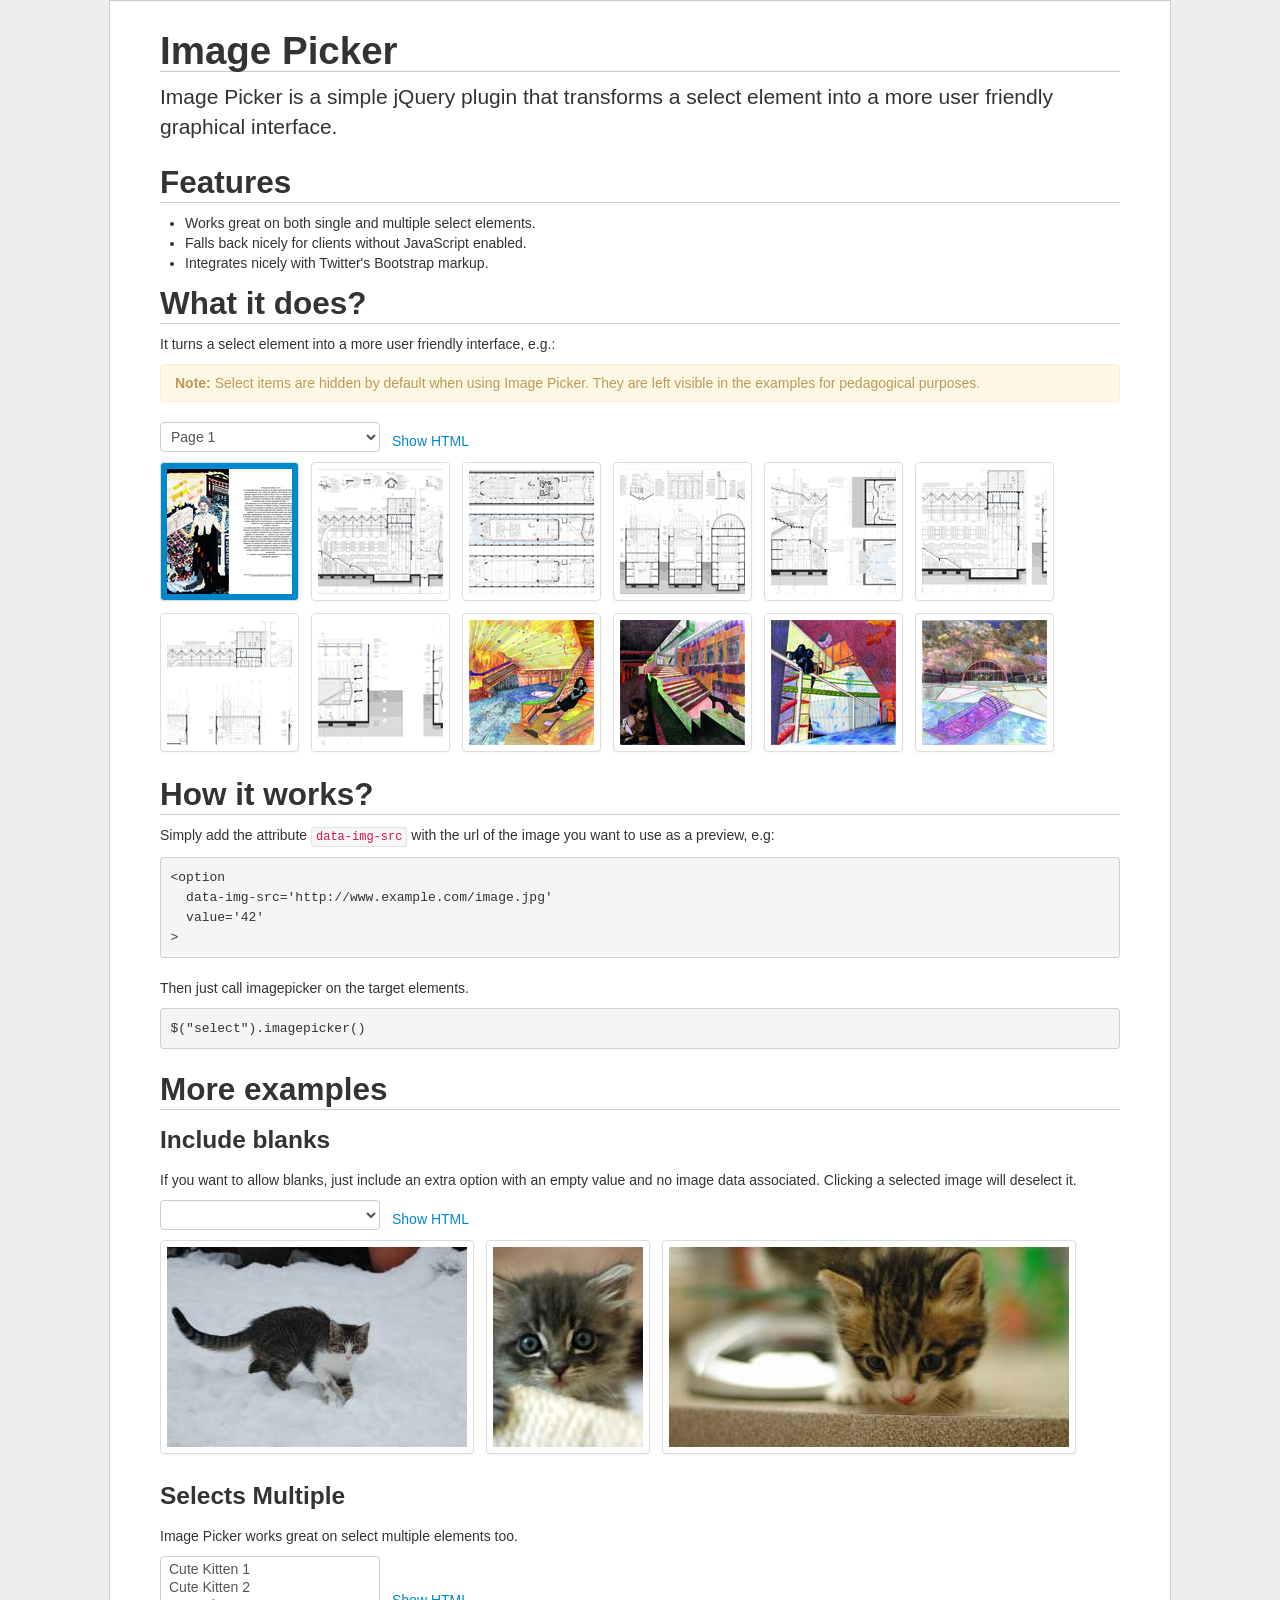
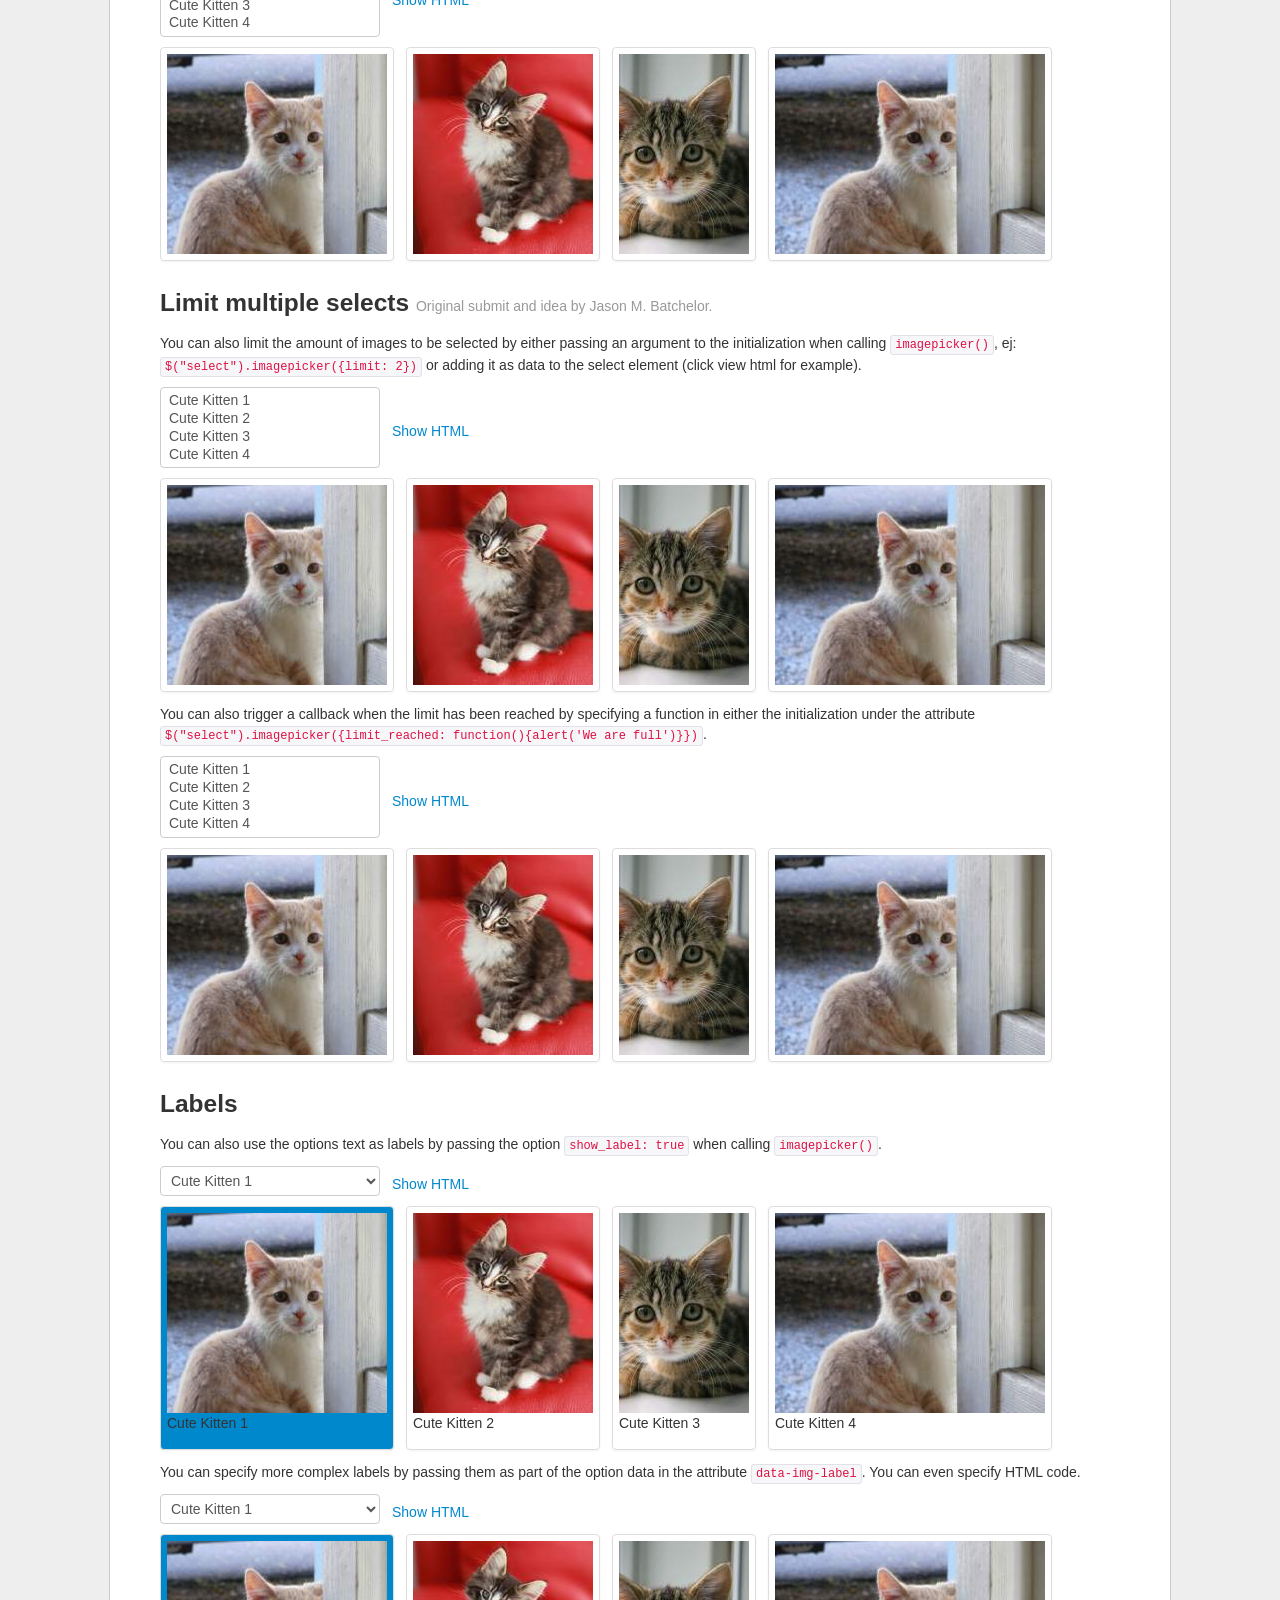
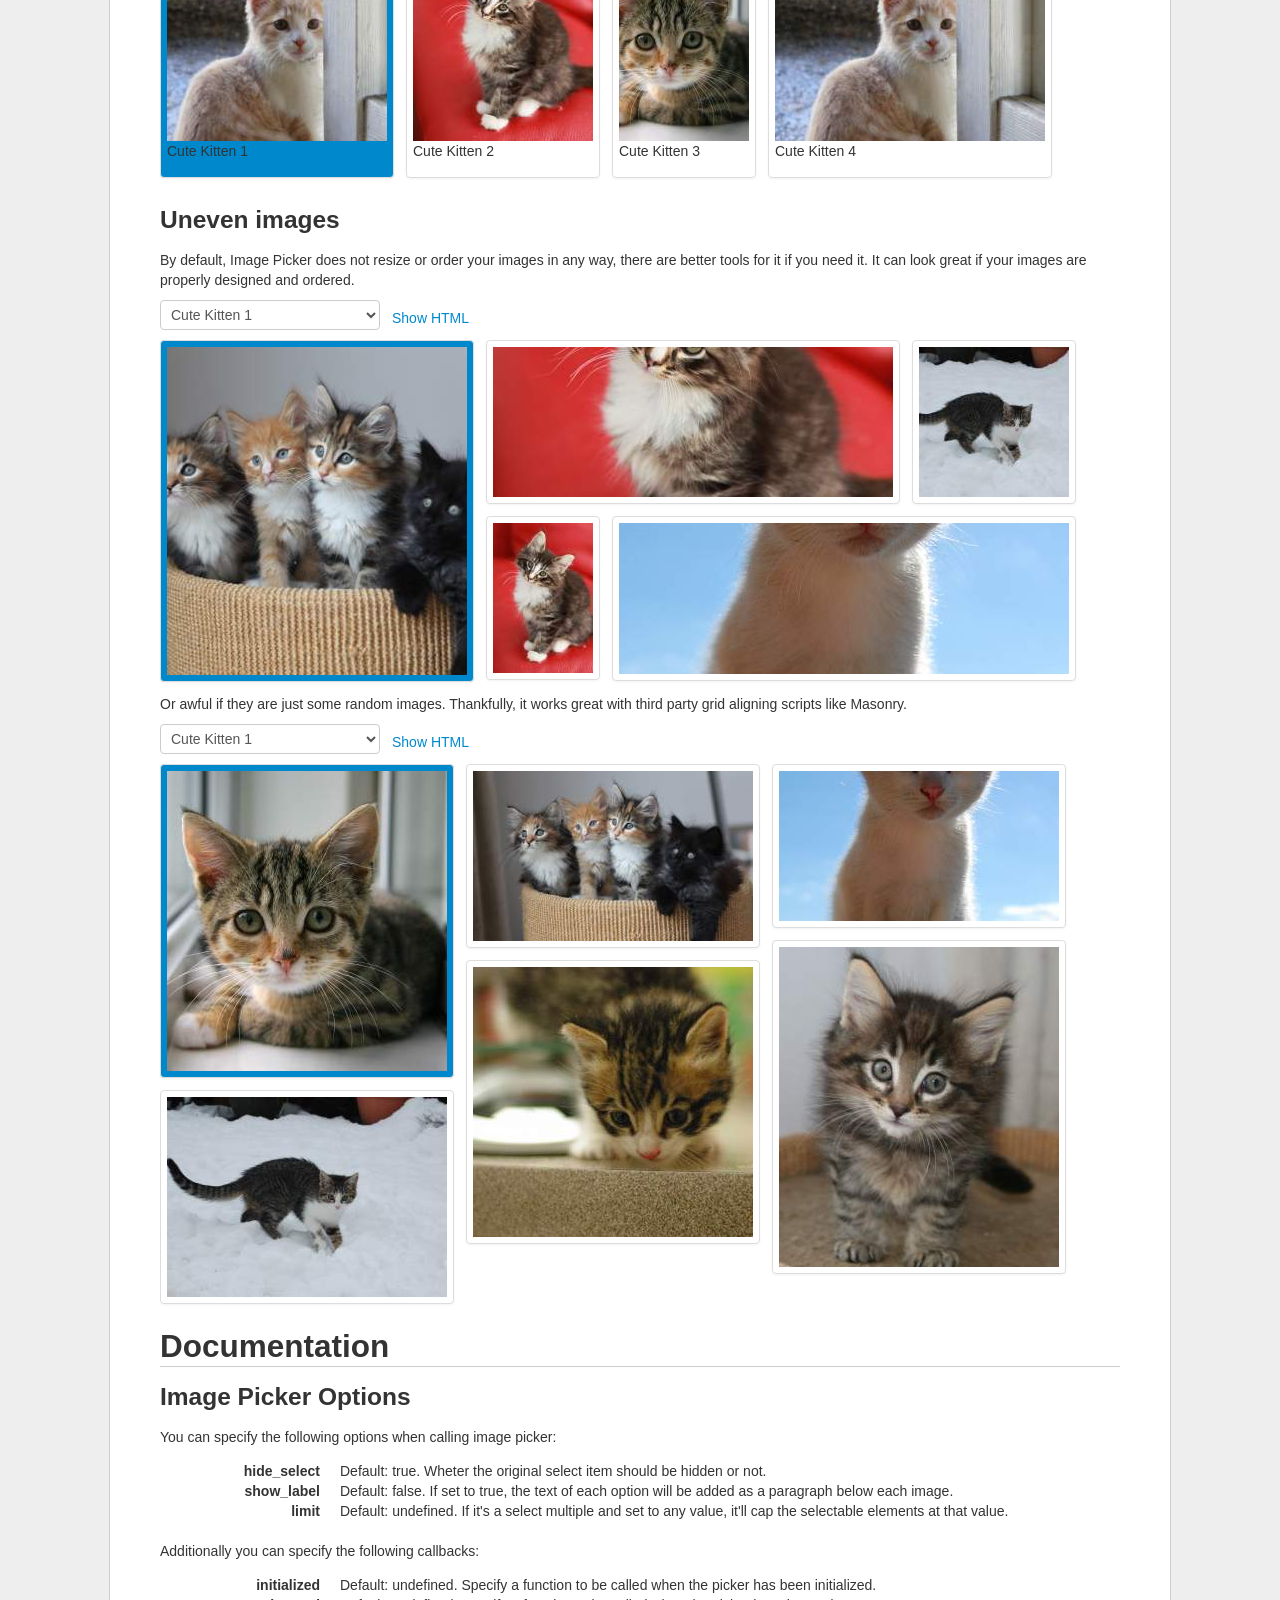
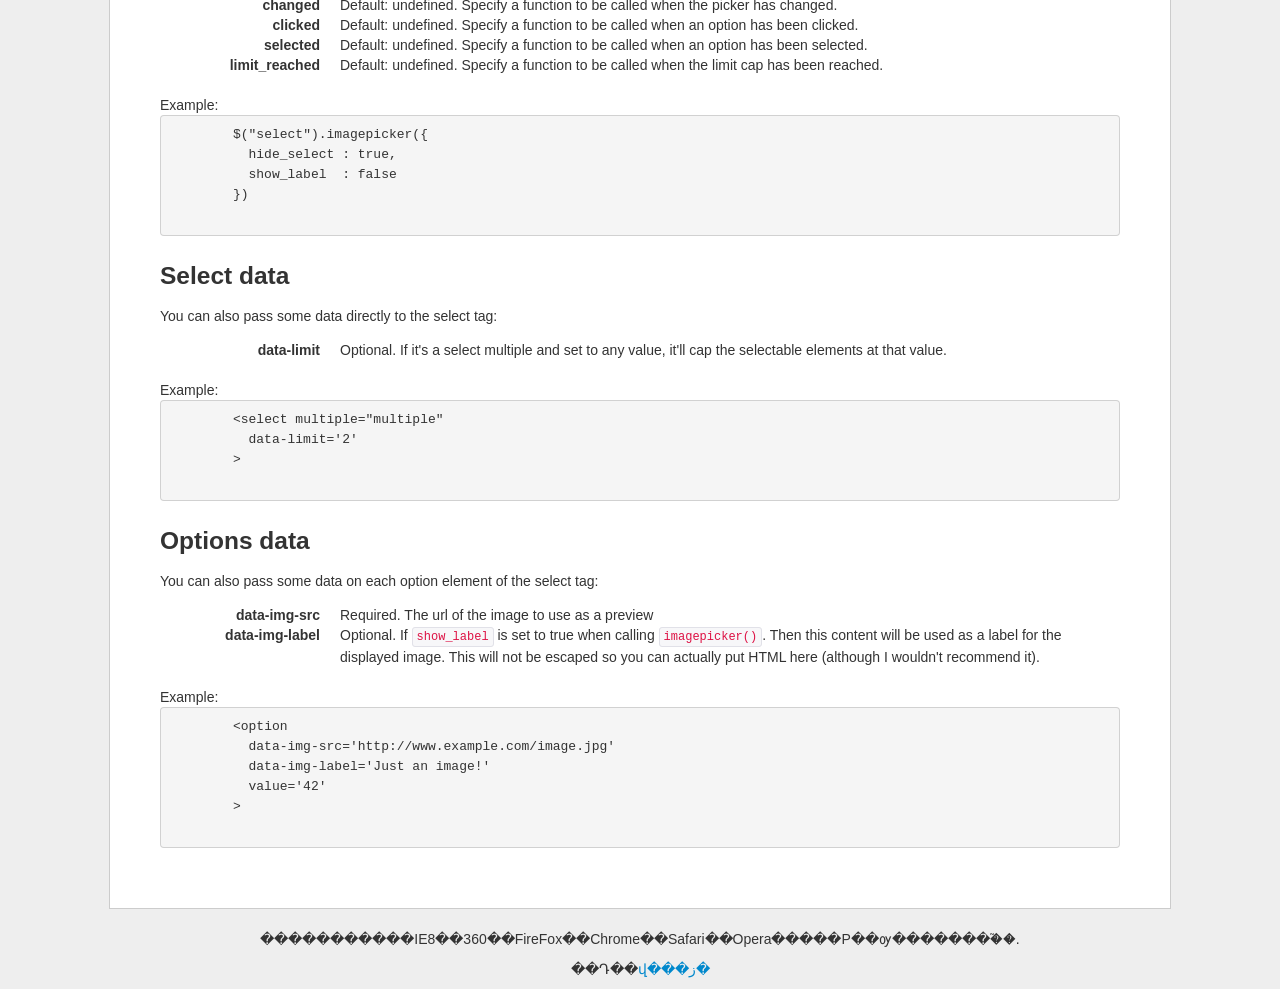
<file: SquirrelPocket/SquirrelPocket/JQueryControl/imgPicker/index.html>
﻿<!doctype html> 
<html lang="en"> 
<head>
  <meta charset="utf-8">
  <title>jQuery</title>
  <link rel="stylesheet" type="text/css" href="css/bootstrap.css">
  <link rel="stylesheet" type="text/css" href="css/bootstrap-responsive.css">
  <link rel="stylesheet" type="text/css" href="css/examples.css">
  <link rel="stylesheet" type="text/css" href="css/image-picker.css">
  <script src="js/jquery.min.js" type="text/javascript"></script>
  <script src="js/prettify.js" type="text/javascript"></script>
  <script src="js/jquery.masonry.min.js" type="text/javascript"></script>
  <script src="js/show_html.js" type="text/javascript"></script>
  <script src="js/image-picker.min.js" type="text/javascript"></script>

</head>
<body>
  <form>
  <div id="container">


    <h1>Image Picker</h1>
    <p class='lead'> 
      Image Picker is a simple jQuery plugin that transforms a select element 
      into a more user friendly graphical interface.
    </p>


    <h2>Features</h2>
    <ul>
      <li>Works great on both single and multiple select elements.</li>
      <li>Falls back nicely for clients without JavaScript enabled.</li>
      <li>Integrates nicely with Twitter's Bootstrap markup.</li>
    </ul>

    
    <h2>What it does?</h2>
    <p class='highlight'> It turns a select element into a more user friendly interface, e.g.: </p>
    <div class="alert">
      <strong>Note:</strong> Select items are hidden by default when using Image Picker. 
      They are left visible in the examples for pedagogical purposes.
    </div>
    <div class="picker">
      <select class='image-picker show-html'>
        <option data-img-src='img/01.png' value='1'>  Page 1  </option>
        <option data-img-src='img/02.png' value='2'>  Page 2  </option>
        <option data-img-src='img/03.png' value='3'>  Page 3  </option>
        <option data-img-src='img/04.png' value='4'>  Page 4  </option>
        <option data-img-src='img/05.png' value='5'>  Page 5  </option>
        <option data-img-src='img/06.png' value='6'>  Page 6  </option>
        <option data-img-src='img/07.png' value='7'>  Page 7  </option>
        <option data-img-src='img/08.png' value='8'>  Page 8  </option>
        <option data-img-src='img/09.png' value='9'>  Page 9  </option>
        <option data-img-src='img/10.png' value='10'> Page 10 </option>
        <option data-img-src='img/11.png' value='11'> Page 11 </option>
        <option data-img-src='img/12.png' value='12'> Page 12 </option>
      </select>
    </div>


    <h2>How it works?</h2>
    <p class='highlight'> Simply add the attribute 
      <code>data-img-src</code>
      with the url of the image you want to use as a preview, e.g: </p>
    <pre class="prettyprint lang-html">
&lt;option 
  data-img-src='http://www.example.com/image.jpg' 
  value='42'
&gt;</pre>
    <p class='highlight'>
      Then just call imagepicker on the target elements.
    </p>
    <pre class="prettyprint lang-javascript">$("select").imagepicker()</pre>


    <h2>More examples</h2>
    <h3>Include blanks</h3>
    <p class='highlight'>
      If you want to allow blanks, just include an extra option with an empty value and 
      no image data associated. Clicking a selected image will deselect it.
    </p>
    <div class="picker">
      <select class="image-picker show-html">
        <option value=''></option>
        <option data-img-src='img/1.jpg' value='1'>Cute Kitten 1</option>
        <option data-img-src='img/2.jpg' value='2'>Cute Kitten 2</option>
        <option data-img-src='img/3.jpg' value='3'>Cute Kitten 3</option>
      </select>
    </div>

    <h3>Selects Multiple</h3>
    <p class='highlight'>
      Image Picker works great on select multiple elements too.
    </p>
    <div class="picker">
      <select multiple="multiple" class="image-picker show-html">
        <option data-img-src='img/4.jpg' value='1'>Cute Kitten 1</option>
        <option data-img-src='img/5.jpg' value='2'>Cute Kitten 2</option>
        <option data-img-src='img/6.jpg' value='3'>Cute Kitten 3</option>
        <option data-img-src='img/7.jpg' value='4'>Cute Kitten 4</option>
      </select>
    </div>

    <h3>
      Limit multiple selects
      <small>
        Original submit and idea by Jason M. Batchelor.
      </small>
    </h3>
    <p class='highlight'>
      You can also limit the amount of images to be selected by either passing an argument to the initialization when calling <code>imagepicker()</code>, ej: <code>$("select").imagepicker({limit: 2})</code> or adding it as data to the select element (click view html for example).
    </p>
    <div class="picker">
      <select class="image-picker show-html" data-limit="2" multiple="multiple" >
        <option data-img-src='img/4.jpg' value='1'>Cute Kitten 1</option>
        <option data-img-src='img/5.jpg' value='2'>Cute Kitten 2</option>
        <option data-img-src='img/6.jpg' value='3'>Cute Kitten 3</option>
        <option data-img-src='img/7.jpg' value='4'>Cute Kitten 4</option>
      </select>
    </div>
    <p class='highlight'>
      You can also trigger a callback when the limit has been reached by specifying a function in 
      either the initialization under the attribute <code>$("select").imagepicker({limit_reached: function(){alert('We are full')}})</code>.
    </p>
    <div class="picker">
      <select class="image-picker limit_callback show-html" data-limit="2" multiple="multiple">
        <option data-img-src='img/4.jpg' value='1'>Cute Kitten 1</option>
        <option data-img-src='img/5.jpg' value='2'>Cute Kitten 2</option>
        <option data-img-src='img/6.jpg' value='3'>Cute Kitten 3</option>
        <option data-img-src='img/7.jpg' value='4'>Cute Kitten 4</option>
      </select>
    </div>

    <h3>Labels</h3>
    <p class='highlight'>
      You can also use the options text as labels by passing the option <code>show_label: true</code>
      when calling <code>imagepicker()</code>.
    </p>
    <div class="picker">
      <select class="image-picker show-labels show-html">
        <option data-img-src='img/4.jpg' value='1'>Cute Kitten 1</option>
        <option data-img-src='img/5.jpg' value='2'>Cute Kitten 2</option>
        <option data-img-src='img/6.jpg' value='3'>Cute Kitten 3</option>
        <option data-img-src='img/7.jpg' value='4'>Cute Kitten 4</option>
      </select>
    </div>
    <p class='highlight'>
      You can specify more complex labels by passing them as part of the option data in 
      the attribute <code>data-img-label</code>. You can even specify HTML code.
    </p>
    <div class="picker">
      <select class="image-picker show-labels show-html">
        <option data-img-src='img/4.jpg' value='1'>Cute Kitten 1</option>
        <option data-img-src='img/5.jpg' value='2'>Cute Kitten 2</option>
        <option data-img-src='img/6.jpg' value='3'>Cute Kitten 3</option>
        <option data-img-src='img/7.jpg' value='4'>Cute Kitten 4</option>
      </select>
    </div>

    <h3>Uneven images</h3>
    <p class='highlight'>
      By default, Image Picker does not resize or order your images in any way, there are better tools 
      for it if you need it. It can look great if your images are properly designed and ordered.
    </p>
    <div class="picker">
      <select class="image-picker show-html">
        <option data-img-src='img/8.jpg' value='1'>Cute Kitten 1</option>
        <option data-img-src='img/9.jpg' value='2'>Cute Kitten 2</option>
        <option data-img-src='img/10.jpg' value='3'>Cute Kitten 3</option>
        <option data-img-src='img/11.jpg' value='4'>Cute Kitten 4</option>
        <option data-img-src='img/12.jpg' value='5'>Cute Kitten 5</option>
      </select>
    </div>
    <p class='highlight'>
      Or awful if they are just some random images. Thankfully, it works great with third 
      party grid aligning scripts like Masonry</a>.
    </p>
    <div class="picker">
      <select class="image-picker masonry show-html">
        <option data-img-src='img/20.jpg' value='1'>Cute Kitten 1</option>
        <option data-img-src='img/13.jpg' value='2'>Cute Kitten 2</option>
        <option data-img-src='img/14.jpg' value='3'>Cute Kitten 3</option>
        <option data-img-src='img/15.jpg' value='4'>Cute Kitten 4</option>
        <option data-img-src='img/16.jpg' value='5'>Cute Kitten 5</option>
        <option data-img-src='img/17.jpg' value='6'>Cute Kitten 6</option>
      </select>
    </div>


    <h2> Documentation </h2>

    <h3> Image Picker Options </h3>
    <p class="highlight">
      You can specify the following options when calling image picker:
      <dl class="dl-horizontal">
        <dt>hide_select</dt>
        <dd>Default: true.  Wheter the original select item should be hidden or not.</dd>
        <dt>show_label</dt>
        <dd>
          Default: false. If set to true, the text of each option will be added as 
          a paragraph below each image.
        </dd>
        <dt>limit</dt>
        <dd>
          Default: undefined. If it's a select multiple and set to any value, it'll 
          cap the selectable elements at that value.
        </dd>
      </dl>

      Additionally you can specify the following callbacks:
      <dl class="dl-horizontal">
        <dt>initialized</dt>
        <dd>
          Default: undefined. Specify a function to be called when the picker has been initialized.
        </dd>
        <dt>changed</dt>
        <dd>
          Default: undefined. Specify a function to be called when the picker has changed.
        </dd>
        <dt>clicked</dt>
        <dd>
          Default: undefined. Specify a function to be called when an option has been clicked.
        </dd>
        <dt>selected</dt>
        <dd>
          Default: undefined. Specify a function to be called when an option has been selected.
        </dd>
        <dt>limit_reached</dt>
        <dd>
          Default: undefined. Specify a function to be called when the limit cap has been reached.
        </dd>
      </dl>

      Example:
      <pre class="prettyprint lang-html">
        $("select").imagepicker({
          hide_select : true,
          show_label  : false
        })
      </pre>
    </p>

    <h3> Select data </h3>
    <p class="highlight">
      You can also pass some data directly to the select tag:
      <dl class="dl-horizontal">
        <dt>data-limit</dt>
        <dd>
          Optional. If it's a select multiple and set to any value, it'll cap the selectable
          elements at that value.
        </dd>
      </dl>
      Example:
      <pre class="prettyprint lang-html">
        &lt;select multiple="multiple"
          data-limit='2'
        &gt;
      </pre>
    </p>

    <h3> Options data </h3>
    <p class="highlight">
      You can also pass some data on each option element of the select tag:
      <dl class="dl-horizontal">
        <dt>data-img-src</dt>
        <dd>Required. The url of the image to use as a preview</dd>
        <dt>data-img-label</dt>
        <dd>
          Optional. If <code>show_label</code> is set to true when calling 
          <code>imagepicker()</code>. Then this content will be used as a label for
          the displayed image. This will not be escaped so you can actually put HTML 
          here (although I wouldn't recommend it).
        </dd>
      </dl>
      Example:
      <pre class="prettyprint lang-html">
        &lt;option 
          data-img-src='http://www.example.com/image.jpg'
          data-img-label='Just an image!'
          value='42'
        &gt;
      </pre>
    </p>

  </div>

  <script type="text/javascript">

    jQuery("select.image-picker").imagepicker({
      hide_select:  false,
    });

    jQuery("select.image-picker.show-labels").imagepicker({
      hide_select:  false, 
      show_label:   true,
    });

    jQuery("select.image-picker.limit_callback").imagepicker({
      limit_reached:  function(){alert('We are full!')},
      hide_select:    false
    });

    var container = jQuery("select.image-picker.masonry").next("ul.thumbnails");
    container.imagesLoaded(function(){ 
      container.masonry({ 
        itemSelector:   "li",
      }); 
    });

  </script>

  </form>
<div style="text-align:center;clear:both">
<p>�����������IE8��360��FireFox��Chrome��Safari��Opera�����Ρ��ѹ�������֮��. </p>
<p>��Դ��<a href="http://sc.chinaz.com/" target="_blank">վ���ز�</a></p>
</div>
</body>
</html>
</file>
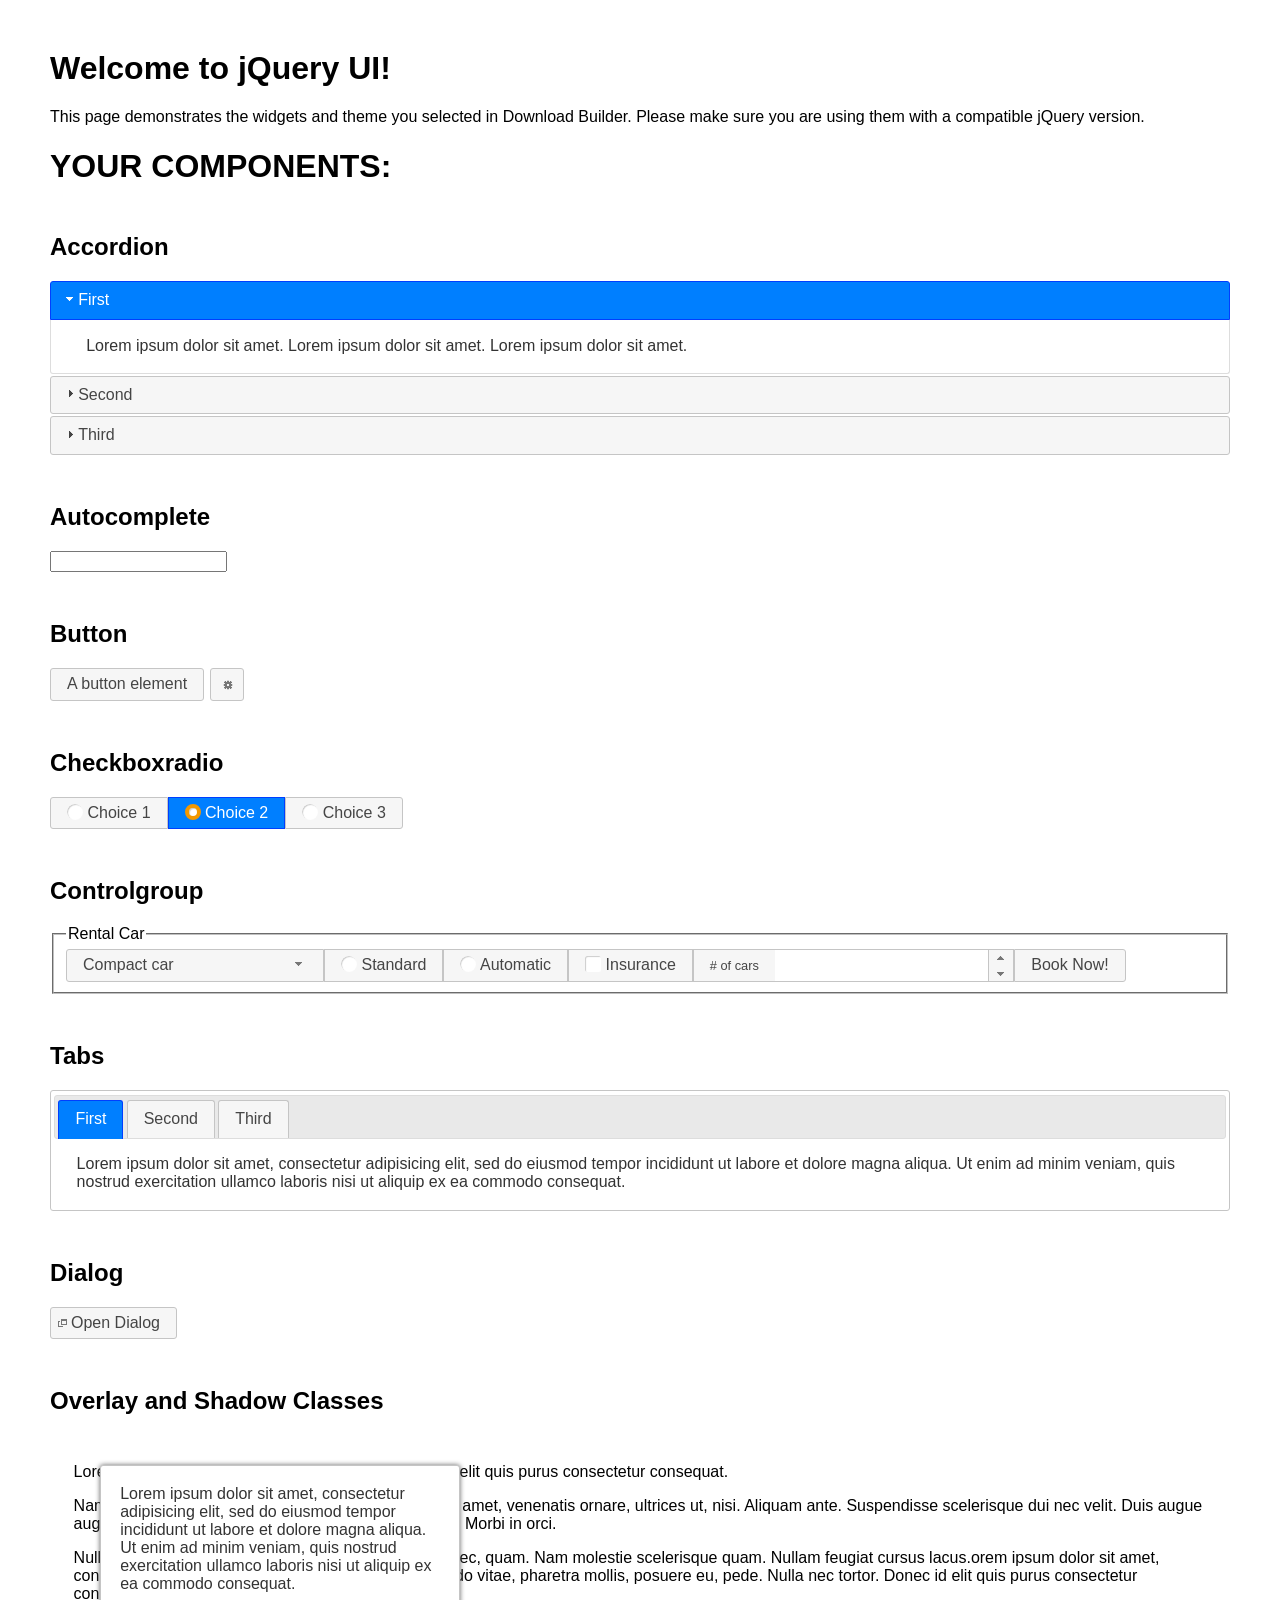
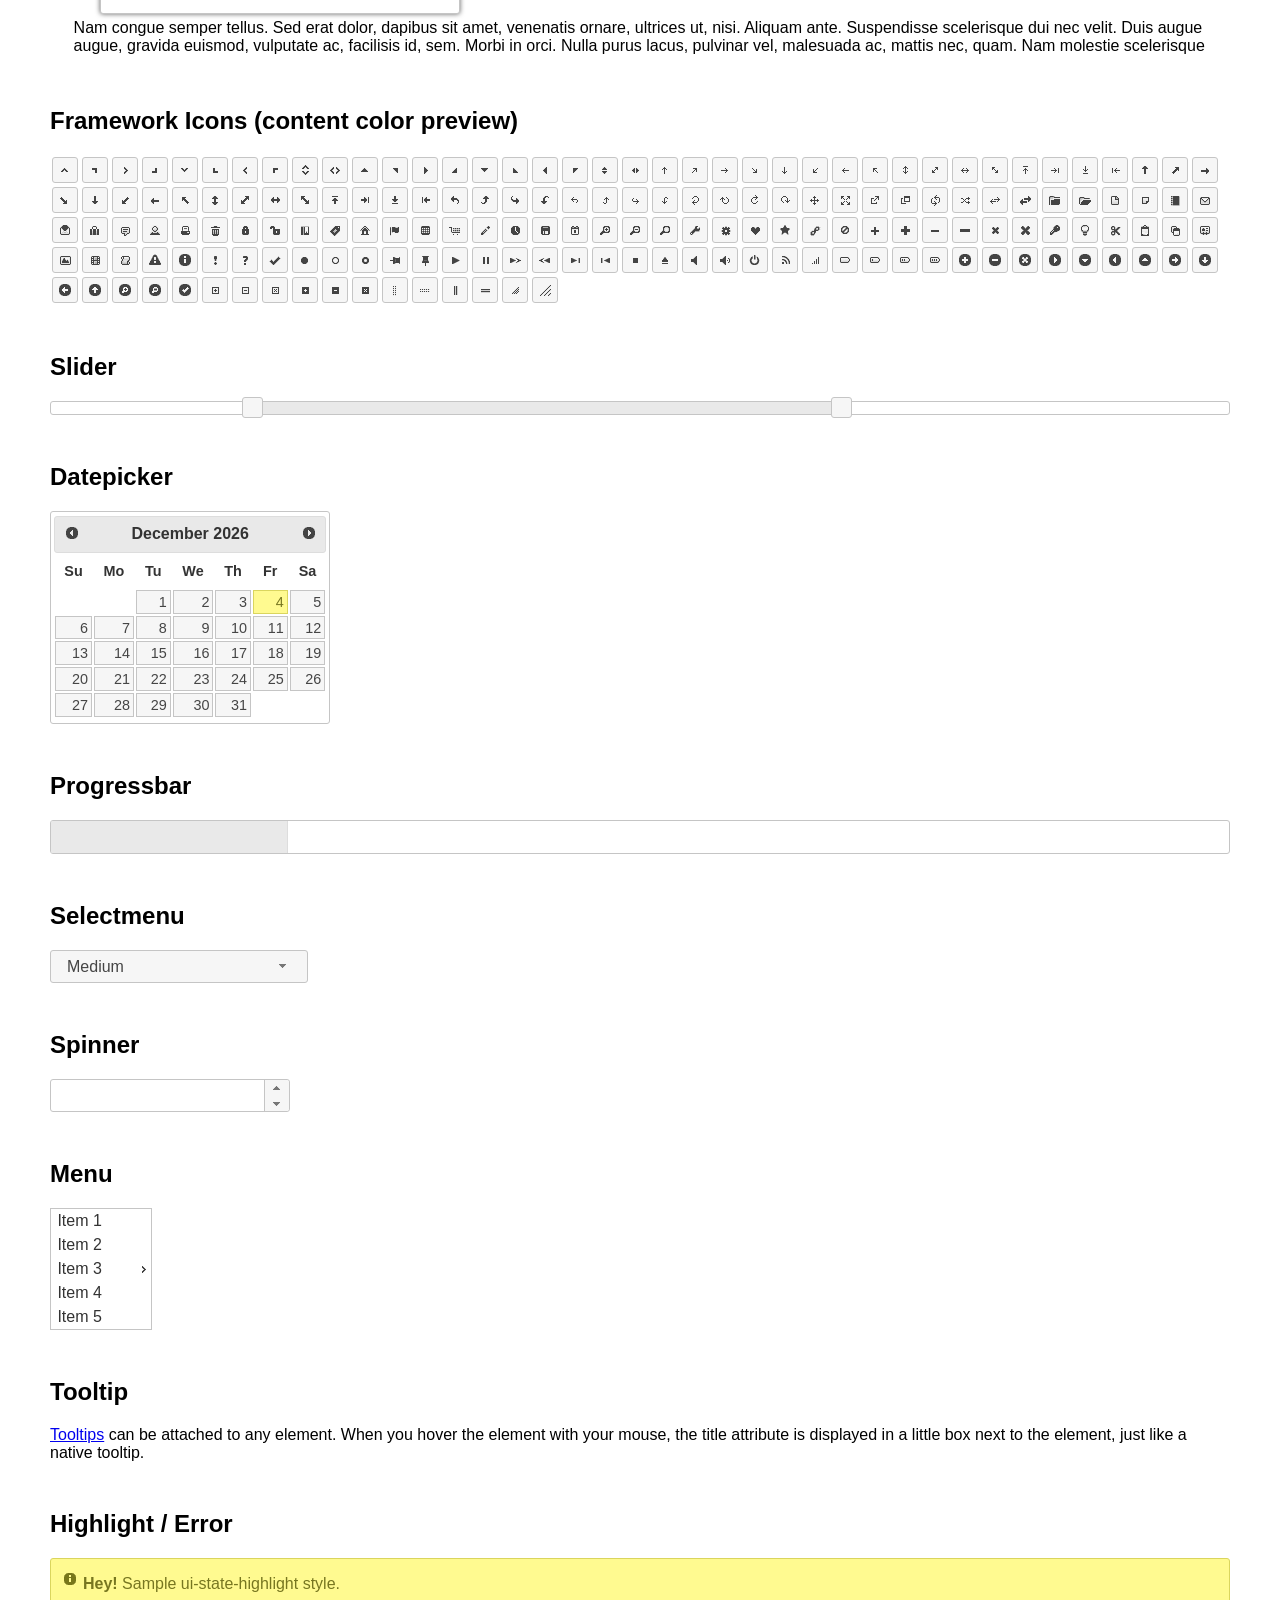
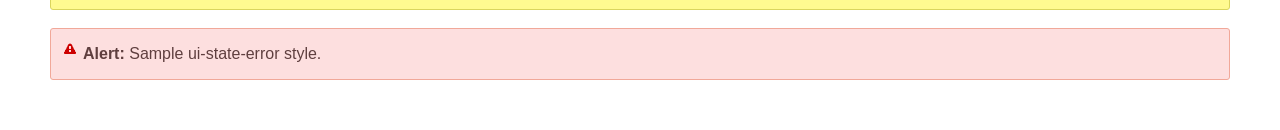
<file: SquirrelPocket/SquirrelPocket/JQueryControl/JqueryUI/index.html>
<!doctype html>
<html lang="us">
<head>
	<meta charset="utf-8">
	<title>jQuery UI Example Page</title>
	<link href="jquery-ui.css" rel="stylesheet">
	<style>
	body{
		font-family: "Trebuchet MS", sans-serif;
		margin: 50px;
	}
	.demoHeaders {
		margin-top: 2em;
	}
	#dialog-link {
		padding: .4em 1em .4em 20px;
		text-decoration: none;
		position: relative;
	}
	#dialog-link span.ui-icon {
		margin: 0 5px 0 0;
		position: absolute;
		left: .2em;
		top: 50%;
		margin-top: -8px;
	}
	#icons {
		margin: 0;
		padding: 0;
	}
	#icons li {
		margin: 2px;
		position: relative;
		padding: 4px 0;
		cursor: pointer;
		float: left;
		list-style: none;
	}
	#icons span.ui-icon {
		float: left;
		margin: 0 4px;
	}
	.fakewindowcontain .ui-widget-overlay {
		position: absolute;
	}
	select {
		width: 200px;
	}
	</style>
</head>
<body>

<h1>Welcome to jQuery UI!</h1>

<div class="ui-widget">
	<p>This page demonstrates the widgets and theme you selected in Download Builder. Please make sure you are using them with a compatible jQuery version.</p>
</div>

<h1>YOUR COMPONENTS:</h1>


<!-- Accordion -->
<h2 class="demoHeaders">Accordion</h2>
<div id="accordion">
	<h3>First</h3>
	<div>Lorem ipsum dolor sit amet. Lorem ipsum dolor sit amet. Lorem ipsum dolor sit amet.</div>
	<h3>Second</h3>
	<div>Phasellus mattis tincidunt nibh.</div>
	<h3>Third</h3>
	<div>Nam dui erat, auctor a, dignissim quis.</div>
</div>



<!-- Autocomplete -->
<h2 class="demoHeaders">Autocomplete</h2>
<div>
	<input id="autocomplete" title="type &quot;a&quot;">
</div>



<!-- Button -->
<h2 class="demoHeaders">Button</h2>
<button id="button">A button element</button>
<button id="button-icon">An icon-only button</button>



<!-- Checkboxradio -->
<h2 class="demoHeaders">Checkboxradio</h2>
<form style="margin-top: 1em;">
	<div id="radioset">
		<input type="radio" id="radio1" name="radio"><label for="radio1">Choice 1</label>
		<input type="radio" id="radio2" name="radio" checked="checked"><label for="radio2">Choice 2</label>
		<input type="radio" id="radio3" name="radio"><label for="radio3">Choice 3</label>
	</div>
</form>



<!-- Controlgroup -->
<h2 class="demoHeaders">Controlgroup</h2>
<fieldset>
	<legend>Rental Car</legend>
	<div id="controlgroup">
		<select id="car-type">
			<option>Compact car</option>
			<option>Midsize car</option>
			<option>Full size car</option>
			<option>SUV</option>
			<option>Luxury</option>
			<option>Truck</option>
			<option>Van</option>
		</select>
		<label for="transmission-standard">Standard</label>
		<input type="radio" name="transmission" id="transmission-standard">
		<label for="transmission-automatic">Automatic</label>
		<input type="radio" name="transmission" id="transmission-automatic">
		<label for="insurance">Insurance</label>
		<input type="checkbox" name="insurance" id="insurance">
		<label for="horizontal-spinner" class="ui-controlgroup-label"># of cars</label>
		<input id="horizontal-spinner" class="ui-spinner-input">
		<button>Book Now!</button>
	</div>
</fieldset>



<!-- Tabs -->
<h2 class="demoHeaders">Tabs</h2>
<div id="tabs">
	<ul>
		<li><a href="#tabs-1">First</a></li>
		<li><a href="#tabs-2">Second</a></li>
		<li><a href="#tabs-3">Third</a></li>
	</ul>
	<div id="tabs-1">Lorem ipsum dolor sit amet, consectetur adipisicing elit, sed do eiusmod tempor incididunt ut labore et dolore magna aliqua. Ut enim ad minim veniam, quis nostrud exercitation ullamco laboris nisi ut aliquip ex ea commodo consequat.</div>
	<div id="tabs-2">Phasellus mattis tincidunt nibh. Cras orci urna, blandit id, pretium vel, aliquet ornare, felis. Maecenas scelerisque sem non nisl. Fusce sed lorem in enim dictum bibendum.</div>
	<div id="tabs-3">Nam dui erat, auctor a, dignissim quis, sollicitudin eu, felis. Pellentesque nisi urna, interdum eget, sagittis et, consequat vestibulum, lacus. Mauris porttitor ullamcorper augue.</div>
</div>



<h2 class="demoHeaders">Dialog</h2>
<p>
	<button id="dialog-link" class="ui-button ui-corner-all ui-widget">
		<span class="ui-icon ui-icon-newwin"></span>Open Dialog
	</button>
</p>

<h2 class="demoHeaders">Overlay and Shadow Classes</h2>
<div style="position: relative; width: 96%; height: 200px; padding:1% 2%; overflow:hidden;" class="fakewindowcontain">
	<p>Lorem ipsum dolor sit amet,  Nulla nec tortor. Donec id elit quis purus consectetur consequat. </p><p>Nam congue semper tellus. Sed erat dolor, dapibus sit amet, venenatis ornare, ultrices ut, nisi. Aliquam ante. Suspendisse scelerisque dui nec velit. Duis augue augue, gravida euismod, vulputate ac, facilisis id, sem. Morbi in orci. </p><p>Nulla purus lacus, pulvinar vel, malesuada ac, mattis nec, quam. Nam molestie scelerisque quam. Nullam feugiat cursus lacus.orem ipsum dolor sit amet, consectetur adipiscing elit. Donec libero risus, commodo vitae, pharetra mollis, posuere eu, pede. Nulla nec tortor. Donec id elit quis purus consectetur consequat. </p><p>Nam congue semper tellus. Sed erat dolor, dapibus sit amet, venenatis ornare, ultrices ut, nisi. Aliquam ante. Suspendisse scelerisque dui nec velit. Duis augue augue, gravida euismod, vulputate ac, facilisis id, sem. Morbi in orci. Nulla purus lacus, pulvinar vel, malesuada ac, mattis nec, quam. Nam molestie scelerisque quam. </p><p>Nullam feugiat cursus lacus.orem ipsum dolor sit amet, consectetur adipiscing elit. Donec libero risus, commodo vitae, pharetra mollis, posuere eu, pede. Nulla nec tortor. Donec id elit quis purus consectetur consequat. Nam congue semper tellus. Sed erat dolor, dapibus sit amet, venenatis ornare, ultrices ut, nisi. Aliquam ante. </p><p>Suspendisse scelerisque dui nec velit. Duis augue augue, gravida euismod, vulputate ac, facilisis id, sem. Morbi in orci. Nulla purus lacus, pulvinar vel, malesuada ac, mattis nec, quam. Nam molestie scelerisque quam. Nullam feugiat cursus lacus.orem ipsum dolor sit amet, consectetur adipiscing elit. Donec libero risus, commodo vitae, pharetra mollis, posuere eu, pede. Nulla nec tortor. Donec id elit quis purus consectetur consequat. Nam congue semper tellus. Sed erat dolor, dapibus sit amet, venenatis ornare, ultrices ut, nisi. </p>

	<!-- ui-dialog -->
	<div class="ui-widget-overlay ui-front"></div>
	<div style="position: absolute; width: 320px; left: 50px; top: 30px; padding: 1.2em" class="ui-widget ui-front ui-widget-content ui-corner-all ui-widget-shadow">
		Lorem ipsum dolor sit amet, consectetur adipisicing elit, sed do eiusmod tempor incididunt ut labore et dolore magna aliqua. Ut enim ad minim veniam, quis nostrud exercitation ullamco laboris nisi ut aliquip ex ea commodo consequat.
	</div>

</div>

<!-- ui-dialog -->
<div id="dialog" title="Dialog Title">
	<p>Lorem ipsum dolor sit amet, consectetur adipisicing elit, sed do eiusmod tempor incididunt ut labore et dolore magna aliqua. Ut enim ad minim veniam, quis nostrud exercitation ullamco laboris nisi ut aliquip ex ea commodo consequat.</p>
</div>



<h2 class="demoHeaders">Framework Icons (content color preview)</h2>
<ul id="icons" class="ui-widget ui-helper-clearfix">
	<li class="ui-state-default ui-corner-all" title=".ui-icon-caret-1-n"><span class="ui-icon ui-icon-caret-1-n"></span></li>
	<li class="ui-state-default ui-corner-all" title=".ui-icon-caret-1-ne"><span class="ui-icon ui-icon-caret-1-ne"></span></li>
	<li class="ui-state-default ui-corner-all" title=".ui-icon-caret-1-e"><span class="ui-icon ui-icon-caret-1-e"></span></li>
	<li class="ui-state-default ui-corner-all" title=".ui-icon-caret-1-se"><span class="ui-icon ui-icon-caret-1-se"></span></li>
	<li class="ui-state-default ui-corner-all" title=".ui-icon-caret-1-s"><span class="ui-icon ui-icon-caret-1-s"></span></li>
	<li class="ui-state-default ui-corner-all" title=".ui-icon-caret-1-sw"><span class="ui-icon ui-icon-caret-1-sw"></span></li>
	<li class="ui-state-default ui-corner-all" title=".ui-icon-caret-1-w"><span class="ui-icon ui-icon-caret-1-w"></span></li>
	<li class="ui-state-default ui-corner-all" title=".ui-icon-caret-1-nw"><span class="ui-icon ui-icon-caret-1-nw"></span></li>
	<li class="ui-state-default ui-corner-all" title=".ui-icon-caret-2-n-s"><span class="ui-icon ui-icon-caret-2-n-s"></span></li>
	<li class="ui-state-default ui-corner-all" title=".ui-icon-caret-2-e-w"><span class="ui-icon ui-icon-caret-2-e-w"></span></li>
	<li class="ui-state-default ui-corner-all" title=".ui-icon-triangle-1-n"><span class="ui-icon ui-icon-triangle-1-n"></span></li>
	<li class="ui-state-default ui-corner-all" title=".ui-icon-triangle-1-ne"><span class="ui-icon ui-icon-triangle-1-ne"></span></li>
	<li class="ui-state-default ui-corner-all" title=".ui-icon-triangle-1-e"><span class="ui-icon ui-icon-triangle-1-e"></span></li>
	<li class="ui-state-default ui-corner-all" title=".ui-icon-triangle-1-se"><span class="ui-icon ui-icon-triangle-1-se"></span></li>
	<li class="ui-state-default ui-corner-all" title=".ui-icon-triangle-1-s"><span class="ui-icon ui-icon-triangle-1-s"></span></li>
	<li class="ui-state-default ui-corner-all" title=".ui-icon-triangle-1-sw"><span class="ui-icon ui-icon-triangle-1-sw"></span></li>
	<li class="ui-state-default ui-corner-all" title=".ui-icon-triangle-1-w"><span class="ui-icon ui-icon-triangle-1-w"></span></li>
	<li class="ui-state-default ui-corner-all" title=".ui-icon-triangle-1-nw"><span class="ui-icon ui-icon-triangle-1-nw"></span></li>
	<li class="ui-state-default ui-corner-all" title=".ui-icon-triangle-2-n-s"><span class="ui-icon ui-icon-triangle-2-n-s"></span></li>
	<li class="ui-state-default ui-corner-all" title=".ui-icon-triangle-2-e-w"><span class="ui-icon ui-icon-triangle-2-e-w"></span></li>
	<li class="ui-state-default ui-corner-all" title=".ui-icon-arrow-1-n"><span class="ui-icon ui-icon-arrow-1-n"></span></li>
	<li class="ui-state-default ui-corner-all" title=".ui-icon-arrow-1-ne"><span class="ui-icon ui-icon-arrow-1-ne"></span></li>
	<li class="ui-state-default ui-corner-all" title=".ui-icon-arrow-1-e"><span class="ui-icon ui-icon-arrow-1-e"></span></li>
	<li class="ui-state-default ui-corner-all" title=".ui-icon-arrow-1-se"><span class="ui-icon ui-icon-arrow-1-se"></span></li>
	<li class="ui-state-default ui-corner-all" title=".ui-icon-arrow-1-s"><span class="ui-icon ui-icon-arrow-1-s"></span></li>
	<li class="ui-state-default ui-corner-all" title=".ui-icon-arrow-1-sw"><span class="ui-icon ui-icon-arrow-1-sw"></span></li>
	<li class="ui-state-default ui-corner-all" title=".ui-icon-arrow-1-w"><span class="ui-icon ui-icon-arrow-1-w"></span></li>
	<li class="ui-state-default ui-corner-all" title=".ui-icon-arrow-1-nw"><span class="ui-icon ui-icon-arrow-1-nw"></span></li>
	<li class="ui-state-default ui-corner-all" title=".ui-icon-arrow-2-n-s"><span class="ui-icon ui-icon-arrow-2-n-s"></span></li>
	<li class="ui-state-default ui-corner-all" title=".ui-icon-arrow-2-ne-sw"><span class="ui-icon ui-icon-arrow-2-ne-sw"></span></li>
	<li class="ui-state-default ui-corner-all" title=".ui-icon-arrow-2-e-w"><span class="ui-icon ui-icon-arrow-2-e-w"></span></li>
	<li class="ui-state-default ui-corner-all" title=".ui-icon-arrow-2-se-nw"><span class="ui-icon ui-icon-arrow-2-se-nw"></span></li>
	<li class="ui-state-default ui-corner-all" title=".ui-icon-arrowstop-1-n"><span class="ui-icon ui-icon-arrowstop-1-n"></span></li>
	<li class="ui-state-default ui-corner-all" title=".ui-icon-arrowstop-1-e"><span class="ui-icon ui-icon-arrowstop-1-e"></span></li>
	<li class="ui-state-default ui-corner-all" title=".ui-icon-arrowstop-1-s"><span class="ui-icon ui-icon-arrowstop-1-s"></span></li>
	<li class="ui-state-default ui-corner-all" title=".ui-icon-arrowstop-1-w"><span class="ui-icon ui-icon-arrowstop-1-w"></span></li>
	<li class="ui-state-default ui-corner-all" title=".ui-icon-arrowthick-1-n"><span class="ui-icon ui-icon-arrowthick-1-n"></span></li>
	<li class="ui-state-default ui-corner-all" title=".ui-icon-arrowthick-1-ne"><span class="ui-icon ui-icon-arrowthick-1-ne"></span></li>
	<li class="ui-state-default ui-corner-all" title=".ui-icon-arrowthick-1-e"><span class="ui-icon ui-icon-arrowthick-1-e"></span></li>
	<li class="ui-state-default ui-corner-all" title=".ui-icon-arrowthick-1-se"><span class="ui-icon ui-icon-arrowthick-1-se"></span></li>
	<li class="ui-state-default ui-corner-all" title=".ui-icon-arrowthick-1-s"><span class="ui-icon ui-icon-arrowthick-1-s"></span></li>
	<li class="ui-state-default ui-corner-all" title=".ui-icon-arrowthick-1-sw"><span class="ui-icon ui-icon-arrowthick-1-sw"></span></li>
	<li class="ui-state-default ui-corner-all" title=".ui-icon-arrowthick-1-w"><span class="ui-icon ui-icon-arrowthick-1-w"></span></li>
	<li class="ui-state-default ui-corner-all" title=".ui-icon-arrowthick-1-nw"><span class="ui-icon ui-icon-arrowthick-1-nw"></span></li>
	<li class="ui-state-default ui-corner-all" title=".ui-icon-arrowthick-2-n-s"><span class="ui-icon ui-icon-arrowthick-2-n-s"></span></li>
	<li class="ui-state-default ui-corner-all" title=".ui-icon-arrowthick-2-ne-sw"><span class="ui-icon ui-icon-arrowthick-2-ne-sw"></span></li>
	<li class="ui-state-default ui-corner-all" title=".ui-icon-arrowthick-2-e-w"><span class="ui-icon ui-icon-arrowthick-2-e-w"></span></li>
	<li class="ui-state-default ui-corner-all" title=".ui-icon-arrowthick-2-se-nw"><span class="ui-icon ui-icon-arrowthick-2-se-nw"></span></li>
	<li class="ui-state-default ui-corner-all" title=".ui-icon-arrowthickstop-1-n"><span class="ui-icon ui-icon-arrowthickstop-1-n"></span></li>
	<li class="ui-state-default ui-corner-all" title=".ui-icon-arrowthickstop-1-e"><span class="ui-icon ui-icon-arrowthickstop-1-e"></span></li>
	<li class="ui-state-default ui-corner-all" title=".ui-icon-arrowthickstop-1-s"><span class="ui-icon ui-icon-arrowthickstop-1-s"></span></li>
	<li class="ui-state-default ui-corner-all" title=".ui-icon-arrowthickstop-1-w"><span class="ui-icon ui-icon-arrowthickstop-1-w"></span></li>
	<li class="ui-state-default ui-corner-all" title=".ui-icon-arrowreturnthick-1-w"><span class="ui-icon ui-icon-arrowreturnthick-1-w"></span></li>
	<li class="ui-state-default ui-corner-all" title=".ui-icon-arrowreturnthick-1-n"><span class="ui-icon ui-icon-arrowreturnthick-1-n"></span></li>
	<li class="ui-state-default ui-corner-all" title=".ui-icon-arrowreturnthick-1-e"><span class="ui-icon ui-icon-arrowreturnthick-1-e"></span></li>
	<li class="ui-state-default ui-corner-all" title=".ui-icon-arrowreturnthick-1-s"><span class="ui-icon ui-icon-arrowreturnthick-1-s"></span></li>
	<li class="ui-state-default ui-corner-all" title=".ui-icon-arrowreturn-1-w"><span class="ui-icon ui-icon-arrowreturn-1-w"></span></li>
	<li class="ui-state-default ui-corner-all" title=".ui-icon-arrowreturn-1-n"><span class="ui-icon ui-icon-arrowreturn-1-n"></span></li>
	<li class="ui-state-default ui-corner-all" title=".ui-icon-arrowreturn-1-e"><span class="ui-icon ui-icon-arrowreturn-1-e"></span></li>
	<li class="ui-state-default ui-corner-all" title=".ui-icon-arrowreturn-1-s"><span class="ui-icon ui-icon-arrowreturn-1-s"></span></li>
	<li class="ui-state-default ui-corner-all" title=".ui-icon-arrowrefresh-1-w"><span class="ui-icon ui-icon-arrowrefresh-1-w"></span></li>
	<li class="ui-state-default ui-corner-all" title=".ui-icon-arrowrefresh-1-n"><span class="ui-icon ui-icon-arrowrefresh-1-n"></span></li>
	<li class="ui-state-default ui-corner-all" title=".ui-icon-arrowrefresh-1-e"><span class="ui-icon ui-icon-arrowrefresh-1-e"></span></li>
	<li class="ui-state-default ui-corner-all" title=".ui-icon-arrowrefresh-1-s"><span class="ui-icon ui-icon-arrowrefresh-1-s"></span></li>
	<li class="ui-state-default ui-corner-all" title=".ui-icon-arrow-4"><span class="ui-icon ui-icon-arrow-4"></span></li>
	<li class="ui-state-default ui-corner-all" title=".ui-icon-arrow-4-diag"><span class="ui-icon ui-icon-arrow-4-diag"></span></li>
	<li class="ui-state-default ui-corner-all" title=".ui-icon-extlink"><span class="ui-icon ui-icon-extlink"></span></li>
	<li class="ui-state-default ui-corner-all" title=".ui-icon-newwin"><span class="ui-icon ui-icon-newwin"></span></li>
	<li class="ui-state-default ui-corner-all" title=".ui-icon-refresh"><span class="ui-icon ui-icon-refresh"></span></li>
	<li class="ui-state-default ui-corner-all" title=".ui-icon-shuffle"><span class="ui-icon ui-icon-shuffle"></span></li>
	<li class="ui-state-default ui-corner-all" title=".ui-icon-transfer-e-w"><span class="ui-icon ui-icon-transfer-e-w"></span></li>
	<li class="ui-state-default ui-corner-all" title=".ui-icon-transferthick-e-w"><span class="ui-icon ui-icon-transferthick-e-w"></span></li>
	<li class="ui-state-default ui-corner-all" title=".ui-icon-folder-collapsed"><span class="ui-icon ui-icon-folder-collapsed"></span></li>
	<li class="ui-state-default ui-corner-all" title=".ui-icon-folder-open"><span class="ui-icon ui-icon-folder-open"></span></li>
	<li class="ui-state-default ui-corner-all" title=".ui-icon-document"><span class="ui-icon ui-icon-document"></span></li>
	<li class="ui-state-default ui-corner-all" title=".ui-icon-document-b"><span class="ui-icon ui-icon-document-b"></span></li>
	<li class="ui-state-default ui-corner-all" title=".ui-icon-note"><span class="ui-icon ui-icon-note"></span></li>
	<li class="ui-state-default ui-corner-all" title=".ui-icon-mail-closed"><span class="ui-icon ui-icon-mail-closed"></span></li>
	<li class="ui-state-default ui-corner-all" title=".ui-icon-mail-open"><span class="ui-icon ui-icon-mail-open"></span></li>
	<li class="ui-state-default ui-corner-all" title=".ui-icon-suitcase"><span class="ui-icon ui-icon-suitcase"></span></li>
	<li class="ui-state-default ui-corner-all" title=".ui-icon-comment"><span class="ui-icon ui-icon-comment"></span></li>
	<li class="ui-state-default ui-corner-all" title=".ui-icon-person"><span class="ui-icon ui-icon-person"></span></li>
	<li class="ui-state-default ui-corner-all" title=".ui-icon-print"><span class="ui-icon ui-icon-print"></span></li>
	<li class="ui-state-default ui-corner-all" title=".ui-icon-trash"><span class="ui-icon ui-icon-trash"></span></li>
	<li class="ui-state-default ui-corner-all" title=".ui-icon-locked"><span class="ui-icon ui-icon-locked"></span></li>
	<li class="ui-state-default ui-corner-all" title=".ui-icon-unlocked"><span class="ui-icon ui-icon-unlocked"></span></li>
	<li class="ui-state-default ui-corner-all" title=".ui-icon-bookmark"><span class="ui-icon ui-icon-bookmark"></span></li>
	<li class="ui-state-default ui-corner-all" title=".ui-icon-tag"><span class="ui-icon ui-icon-tag"></span></li>
	<li class="ui-state-default ui-corner-all" title=".ui-icon-home"><span class="ui-icon ui-icon-home"></span></li>
	<li class="ui-state-default ui-corner-all" title=".ui-icon-flag"><span class="ui-icon ui-icon-flag"></span></li>
	<li class="ui-state-default ui-corner-all" title=".ui-icon-calculator"><span class="ui-icon ui-icon-calculator"></span></li>
	<li class="ui-state-default ui-corner-all" title=".ui-icon-cart"><span class="ui-icon ui-icon-cart"></span></li>
	<li class="ui-state-default ui-corner-all" title=".ui-icon-pencil"><span class="ui-icon ui-icon-pencil"></span></li>
	<li class="ui-state-default ui-corner-all" title=".ui-icon-clock"><span class="ui-icon ui-icon-clock"></span></li>
	<li class="ui-state-default ui-corner-all" title=".ui-icon-disk"><span class="ui-icon ui-icon-disk"></span></li>
	<li class="ui-state-default ui-corner-all" title=".ui-icon-calendar"><span class="ui-icon ui-icon-calendar"></span></li>
	<li class="ui-state-default ui-corner-all" title=".ui-icon-zoomin"><span class="ui-icon ui-icon-zoomin"></span></li>
	<li class="ui-state-default ui-corner-all" title=".ui-icon-zoomout"><span class="ui-icon ui-icon-zoomout"></span></li>
	<li class="ui-state-default ui-corner-all" title=".ui-icon-search"><span class="ui-icon ui-icon-search"></span></li>
	<li class="ui-state-default ui-corner-all" title=".ui-icon-wrench"><span class="ui-icon ui-icon-wrench"></span></li>
	<li class="ui-state-default ui-corner-all" title=".ui-icon-gear"><span class="ui-icon ui-icon-gear"></span></li>
	<li class="ui-state-default ui-corner-all" title=".ui-icon-heart"><span class="ui-icon ui-icon-heart"></span></li>
	<li class="ui-state-default ui-corner-all" title=".ui-icon-star"><span class="ui-icon ui-icon-star"></span></li>
	<li class="ui-state-default ui-corner-all" title=".ui-icon-link"><span class="ui-icon ui-icon-link"></span></li>
	<li class="ui-state-default ui-corner-all" title=".ui-icon-cancel"><span class="ui-icon ui-icon-cancel"></span></li>
	<li class="ui-state-default ui-corner-all" title=".ui-icon-plus"><span class="ui-icon ui-icon-plus"></span></li>
	<li class="ui-state-default ui-corner-all" title=".ui-icon-plusthick"><span class="ui-icon ui-icon-plusthick"></span></li>
	<li class="ui-state-default ui-corner-all" title=".ui-icon-minus"><span class="ui-icon ui-icon-minus"></span></li>
	<li class="ui-state-default ui-corner-all" title=".ui-icon-minusthick"><span class="ui-icon ui-icon-minusthick"></span></li>
	<li class="ui-state-default ui-corner-all" title=".ui-icon-close"><span class="ui-icon ui-icon-close"></span></li>
	<li class="ui-state-default ui-corner-all" title=".ui-icon-closethick"><span class="ui-icon ui-icon-closethick"></span></li>
	<li class="ui-state-default ui-corner-all" title=".ui-icon-key"><span class="ui-icon ui-icon-key"></span></li>
	<li class="ui-state-default ui-corner-all" title=".ui-icon-lightbulb"><span class="ui-icon ui-icon-lightbulb"></span></li>
	<li class="ui-state-default ui-corner-all" title=".ui-icon-scissors"><span class="ui-icon ui-icon-scissors"></span></li>
	<li class="ui-state-default ui-corner-all" title=".ui-icon-clipboard"><span class="ui-icon ui-icon-clipboard"></span></li>
	<li class="ui-state-default ui-corner-all" title=".ui-icon-copy"><span class="ui-icon ui-icon-copy"></span></li>
	<li class="ui-state-default ui-corner-all" title=".ui-icon-contact"><span class="ui-icon ui-icon-contact"></span></li>
	<li class="ui-state-default ui-corner-all" title=".ui-icon-image"><span class="ui-icon ui-icon-image"></span></li>
	<li class="ui-state-default ui-corner-all" title=".ui-icon-video"><span class="ui-icon ui-icon-video"></span></li>
	<li class="ui-state-default ui-corner-all" title=".ui-icon-script"><span class="ui-icon ui-icon-script"></span></li>
	<li class="ui-state-default ui-corner-all" title=".ui-icon-alert"><span class="ui-icon ui-icon-alert"></span></li>
	<li class="ui-state-default ui-corner-all" title=".ui-icon-info"><span class="ui-icon ui-icon-info"></span></li>
	<li class="ui-state-default ui-corner-all" title=".ui-icon-notice"><span class="ui-icon ui-icon-notice"></span></li>
	<li class="ui-state-default ui-corner-all" title=".ui-icon-help"><span class="ui-icon ui-icon-help"></span></li>
	<li class="ui-state-default ui-corner-all" title=".ui-icon-check"><span class="ui-icon ui-icon-check"></span></li>
	<li class="ui-state-default ui-corner-all" title=".ui-icon-bullet"><span class="ui-icon ui-icon-bullet"></span></li>
	<li class="ui-state-default ui-corner-all" title=".ui-icon-radio-off"><span class="ui-icon ui-icon-radio-off"></span></li>
	<li class="ui-state-default ui-corner-all" title=".ui-icon-radio-on"><span class="ui-icon ui-icon-radio-on"></span></li>
	<li class="ui-state-default ui-corner-all" title=".ui-icon-pin-w"><span class="ui-icon ui-icon-pin-w"></span></li>
	<li class="ui-state-default ui-corner-all" title=".ui-icon-pin-s"><span class="ui-icon ui-icon-pin-s"></span></li>
	<li class="ui-state-default ui-corner-all" title=".ui-icon-play"><span class="ui-icon ui-icon-play"></span></li>
	<li class="ui-state-default ui-corner-all" title=".ui-icon-pause"><span class="ui-icon ui-icon-pause"></span></li>
	<li class="ui-state-default ui-corner-all" title=".ui-icon-seek-next"><span class="ui-icon ui-icon-seek-next"></span></li>
	<li class="ui-state-default ui-corner-all" title=".ui-icon-seek-prev"><span class="ui-icon ui-icon-seek-prev"></span></li>
	<li class="ui-state-default ui-corner-all" title=".ui-icon-seek-end"><span class="ui-icon ui-icon-seek-end"></span></li>
	<li class="ui-state-default ui-corner-all" title=".ui-icon-seek-first"><span class="ui-icon ui-icon-seek-first"></span></li>
	<li class="ui-state-default ui-corner-all" title=".ui-icon-stop"><span class="ui-icon ui-icon-stop"></span></li>
	<li class="ui-state-default ui-corner-all" title=".ui-icon-eject"><span class="ui-icon ui-icon-eject"></span></li>
	<li class="ui-state-default ui-corner-all" title=".ui-icon-volume-off"><span class="ui-icon ui-icon-volume-off"></span></li>
	<li class="ui-state-default ui-corner-all" title=".ui-icon-volume-on"><span class="ui-icon ui-icon-volume-on"></span></li>
	<li class="ui-state-default ui-corner-all" title=".ui-icon-power"><span class="ui-icon ui-icon-power"></span></li>
	<li class="ui-state-default ui-corner-all" title=".ui-icon-signal-diag"><span class="ui-icon ui-icon-signal-diag"></span></li>
	<li class="ui-state-default ui-corner-all" title=".ui-icon-signal"><span class="ui-icon ui-icon-signal"></span></li>
	<li class="ui-state-default ui-corner-all" title=".ui-icon-battery-0"><span class="ui-icon ui-icon-battery-0"></span></li>
	<li class="ui-state-default ui-corner-all" title=".ui-icon-battery-1"><span class="ui-icon ui-icon-battery-1"></span></li>
	<li class="ui-state-default ui-corner-all" title=".ui-icon-battery-2"><span class="ui-icon ui-icon-battery-2"></span></li>
	<li class="ui-state-default ui-corner-all" title=".ui-icon-battery-3"><span class="ui-icon ui-icon-battery-3"></span></li>
	<li class="ui-state-default ui-corner-all" title=".ui-icon-circle-plus"><span class="ui-icon ui-icon-circle-plus"></span></li>
	<li class="ui-state-default ui-corner-all" title=".ui-icon-circle-minus"><span class="ui-icon ui-icon-circle-minus"></span></li>
	<li class="ui-state-default ui-corner-all" title=".ui-icon-circle-close"><span class="ui-icon ui-icon-circle-close"></span></li>
	<li class="ui-state-default ui-corner-all" title=".ui-icon-circle-triangle-e"><span class="ui-icon ui-icon-circle-triangle-e"></span></li>
	<li class="ui-state-default ui-corner-all" title=".ui-icon-circle-triangle-s"><span class="ui-icon ui-icon-circle-triangle-s"></span></li>
	<li class="ui-state-default ui-corner-all" title=".ui-icon-circle-triangle-w"><span class="ui-icon ui-icon-circle-triangle-w"></span></li>
	<li class="ui-state-default ui-corner-all" title=".ui-icon-circle-triangle-n"><span class="ui-icon ui-icon-circle-triangle-n"></span></li>
	<li class="ui-state-default ui-corner-all" title=".ui-icon-circle-arrow-e"><span class="ui-icon ui-icon-circle-arrow-e"></span></li>
	<li class="ui-state-default ui-corner-all" title=".ui-icon-circle-arrow-s"><span class="ui-icon ui-icon-circle-arrow-s"></span></li>
	<li class="ui-state-default ui-corner-all" title=".ui-icon-circle-arrow-w"><span class="ui-icon ui-icon-circle-arrow-w"></span></li>
	<li class="ui-state-default ui-corner-all" title=".ui-icon-circle-arrow-n"><span class="ui-icon ui-icon-circle-arrow-n"></span></li>
	<li class="ui-state-default ui-corner-all" title=".ui-icon-circle-zoomin"><span class="ui-icon ui-icon-circle-zoomin"></span></li>
	<li class="ui-state-default ui-corner-all" title=".ui-icon-circle-zoomout"><span class="ui-icon ui-icon-circle-zoomout"></span></li>
	<li class="ui-state-default ui-corner-all" title=".ui-icon-circle-check"><span class="ui-icon ui-icon-circle-check"></span></li>
	<li class="ui-state-default ui-corner-all" title=".ui-icon-circlesmall-plus"><span class="ui-icon ui-icon-circlesmall-plus"></span></li>
	<li class="ui-state-default ui-corner-all" title=".ui-icon-circlesmall-minus"><span class="ui-icon ui-icon-circlesmall-minus"></span></li>
	<li class="ui-state-default ui-corner-all" title=".ui-icon-circlesmall-close"><span class="ui-icon ui-icon-circlesmall-close"></span></li>
	<li class="ui-state-default ui-corner-all" title=".ui-icon-squaresmall-plus"><span class="ui-icon ui-icon-squaresmall-plus"></span></li>
	<li class="ui-state-default ui-corner-all" title=".ui-icon-squaresmall-minus"><span class="ui-icon ui-icon-squaresmall-minus"></span></li>
	<li class="ui-state-default ui-corner-all" title=".ui-icon-squaresmall-close"><span class="ui-icon ui-icon-squaresmall-close"></span></li>
	<li class="ui-state-default ui-corner-all" title=".ui-icon-grip-dotted-vertical"><span class="ui-icon ui-icon-grip-dotted-vertical"></span></li>
	<li class="ui-state-default ui-corner-all" title=".ui-icon-grip-dotted-horizontal"><span class="ui-icon ui-icon-grip-dotted-horizontal"></span></li>
	<li class="ui-state-default ui-corner-all" title=".ui-icon-grip-solid-vertical"><span class="ui-icon ui-icon-grip-solid-vertical"></span></li>
	<li class="ui-state-default ui-corner-all" title=".ui-icon-grip-solid-horizontal"><span class="ui-icon ui-icon-grip-solid-horizontal"></span></li>
	<li class="ui-state-default ui-corner-all" title=".ui-icon-gripsmall-diagonal-se"><span class="ui-icon ui-icon-gripsmall-diagonal-se"></span></li>
	<li class="ui-state-default ui-corner-all" title=".ui-icon-grip-diagonal-se"><span class="ui-icon ui-icon-grip-diagonal-se"></span></li>
</ul>


<!-- Slider -->
<h2 class="demoHeaders">Slider</h2>
<div id="slider"></div>



<!-- Datepicker -->
<h2 class="demoHeaders">Datepicker</h2>
<div id="datepicker"></div>



<!-- Progressbar -->
<h2 class="demoHeaders">Progressbar</h2>
<div id="progressbar"></div>



<!-- Progressbar -->
<h2 class="demoHeaders">Selectmenu</h2>
<select id="selectmenu">
	<option>Slower</option>
	<option>Slow</option>
	<option selected="selected">Medium</option>
	<option>Fast</option>
	<option>Faster</option>
</select>



<!-- Spinner -->
<h2 class="demoHeaders">Spinner</h2>
<input id="spinner">



<!-- Menu -->
<h2 class="demoHeaders">Menu</h2>
<ul style="width:100px;" id="menu">
	<li><div>Item 1</div></li>
	<li><div>Item 2</div></li>
	<li><div>Item 3</div>
		<ul>
			<li><div>Item 3-1</div></li>
			<li><div>Item 3-2</div></li>
			<li><div>Item 3-3</div></li>
			<li><div>Item 3-4</div></li>
			<li><div>Item 3-5</div></li>
		</ul>
	</li>
	<li><div>Item 4</div></li>
	<li><div>Item 5</div></li>
</ul>



<!-- Tooltip -->
<h2 class="demoHeaders">Tooltip</h2>
<p id="tooltip">
	<a href="#" title="That&apos;s what this widget is">Tooltips</a> can be attached to any element. When you hover
the element with your mouse, the title attribute is displayed in a little box next to the element, just like a native tooltip.
</p>


<!-- Highlight / Error -->
<h2 class="demoHeaders">Highlight / Error</h2>
<div class="ui-widget">
	<div class="ui-state-highlight ui-corner-all" style="margin-top: 20px; padding: 0 .7em;">
		<p><span class="ui-icon ui-icon-info" style="float: left; margin-right: .3em;"></span>
		<strong>Hey!</strong> Sample ui-state-highlight style.</p>
	</div>
</div>
<br>
<div class="ui-widget">
	<div class="ui-state-error ui-corner-all" style="padding: 0 .7em;">
		<p><span class="ui-icon ui-icon-alert" style="float: left; margin-right: .3em;"></span>
		<strong>Alert:</strong> Sample ui-state-error style.</p>
	</div>
</div>

<script src="external/jquery/jquery.js"></script>
<script src="jquery-ui.js"></script>
<script>

$( "#accordion" ).accordion();



var availableTags = [
	"ActionScript",
	"AppleScript",
	"Asp",
	"BASIC",
	"C",
	"C++",
	"Clojure",
	"COBOL",
	"ColdFusion",
	"Erlang",
	"Fortran",
	"Groovy",
	"Haskell",
	"Java",
	"JavaScript",
	"Lisp",
	"Perl",
	"PHP",
	"Python",
	"Ruby",
	"Scala",
	"Scheme"
];
$( "#autocomplete" ).autocomplete({
	source: availableTags
});



$( "#button" ).button();
$( "#button-icon" ).button({
	icon: "ui-icon-gear",
	showLabel: false
});



$( "#radioset" ).buttonset();



$( "#controlgroup" ).controlgroup();



$( "#tabs" ).tabs();



$( "#dialog" ).dialog({
	autoOpen: false,
	width: 400,
	buttons: [
		{
			text: "Ok",
			click: function() {
				$( this ).dialog( "close" );
			}
		},
		{
			text: "Cancel",
			click: function() {
				$( this ).dialog( "close" );
			}
		}
	]
});

// Link to open the dialog
$( "#dialog-link" ).click(function( event ) {
	$( "#dialog" ).dialog( "open" );
	event.preventDefault();
});



$( "#datepicker" ).datepicker({
	inline: true
});



$( "#slider" ).slider({
	range: true,
	values: [ 17, 67 ]
});



$( "#progressbar" ).progressbar({
	value: 20
});



$( "#spinner" ).spinner();



$( "#menu" ).menu();



$( "#tooltip" ).tooltip();



$( "#selectmenu" ).selectmenu();


// Hover states on the static widgets
$( "#dialog-link, #icons li" ).hover(
	function() {
		$( this ).addClass( "ui-state-hover" );
	},
	function() {
		$( this ).removeClass( "ui-state-hover" );
	}
);
</script>
</body>
</html>
</file>
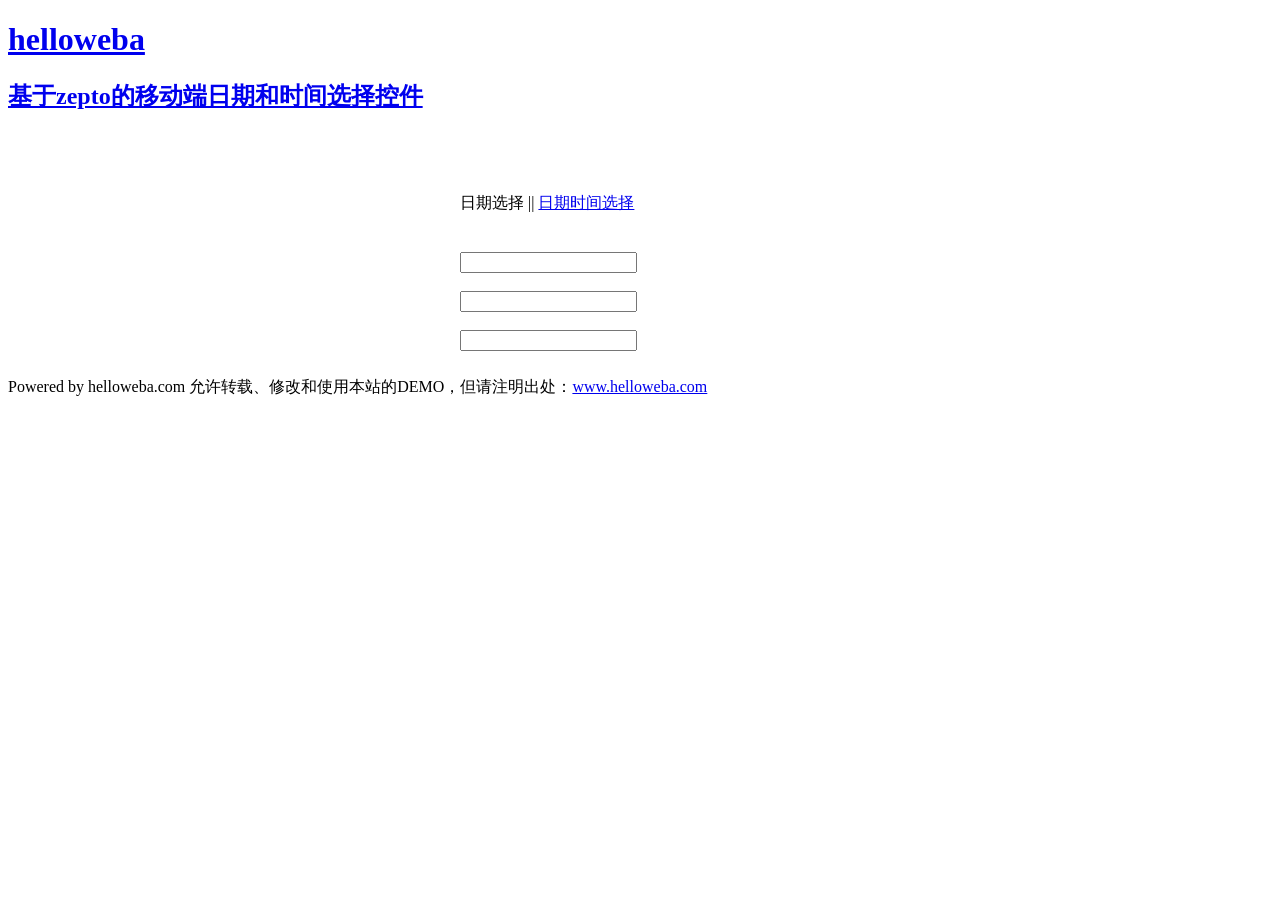
<file: SquirrelPocket/SquirrelPocket/JQueryControl/mdater/index.html>
<!DOCTYPE HTML>
<html>
<head>
<meta charset="utf-8">
<meta http-equiv="X-UA-Compatible" content="IE=edge">
<meta name="viewport" content="width=device-width, initial-scale=1">
<title>演示：基于zepto的移动端日期和时间选择控件</title>
<meta name="keywords" content="zepto" />
<meta name="description" content="Helloweba演示平台，演示XHTML、CSS、jquery、PHP案例和示例" />
<link rel="stylesheet" type="text/css" href="http://www.helloweba.com/demo/css/main.css" />
<link rel="stylesheet" href="zepto.mdater.css">
<style type="text/css">
.demo{width:360px;margin:50px auto 10px auto;padding:10px;}
.demo p{line-height:30px;}
.demo h3{font-size:24px;text-align:center;padding:10px}
@media (max-width: 480px){
	.demo{width:360px;margin:50px auto 10px auto;padding:10px;}
	.demo img{width:90%}
	.demo h3{font-size:1.5em;line-height:1.9em}
}

</style>
</head>

<body>
<div id="header">
   <div id="logo"><h1><a href="http://www.helloweba.com" title="返回helloweba首页">helloweba</a></h1></div>
</div>

<div id="main">
   <h2 class="top_title"><a href="http://www.helloweba.com/view-blog-349.html">基于zepto的移动端日期和时间选择控件</a></h2>
   <div class="demo">
		<p>日期选择  || <a href="datetimer.html">日期时间选择</a></p>
		<br/>
		<input class="in" type="text" readonly="readonly" />
<br /><br />
<input class="in" type="text" readonly="readonly" />
<br /><br />
<input id="in2" type="text" readonly="readonly" />
	</div>
</div>
<script src="zepto.min.js"></script>
<script src="zepto.mdater.js"></script>
<script type="text/javascript">
$('.in').mdater({
	minDate : new Date(2015, 12, 13)
});
$('#in2').mdater({
	minDate : new Date(2015, 2, 10)
});
</script>

<div id="footer">
    <p>Powered by helloweba.com  允许转载、修改和使用本站的DEMO，但请注明出处：<a href="http://www.helloweba.com">www.helloweba.com</a></p>
</div>
</body>
</html>
</file>
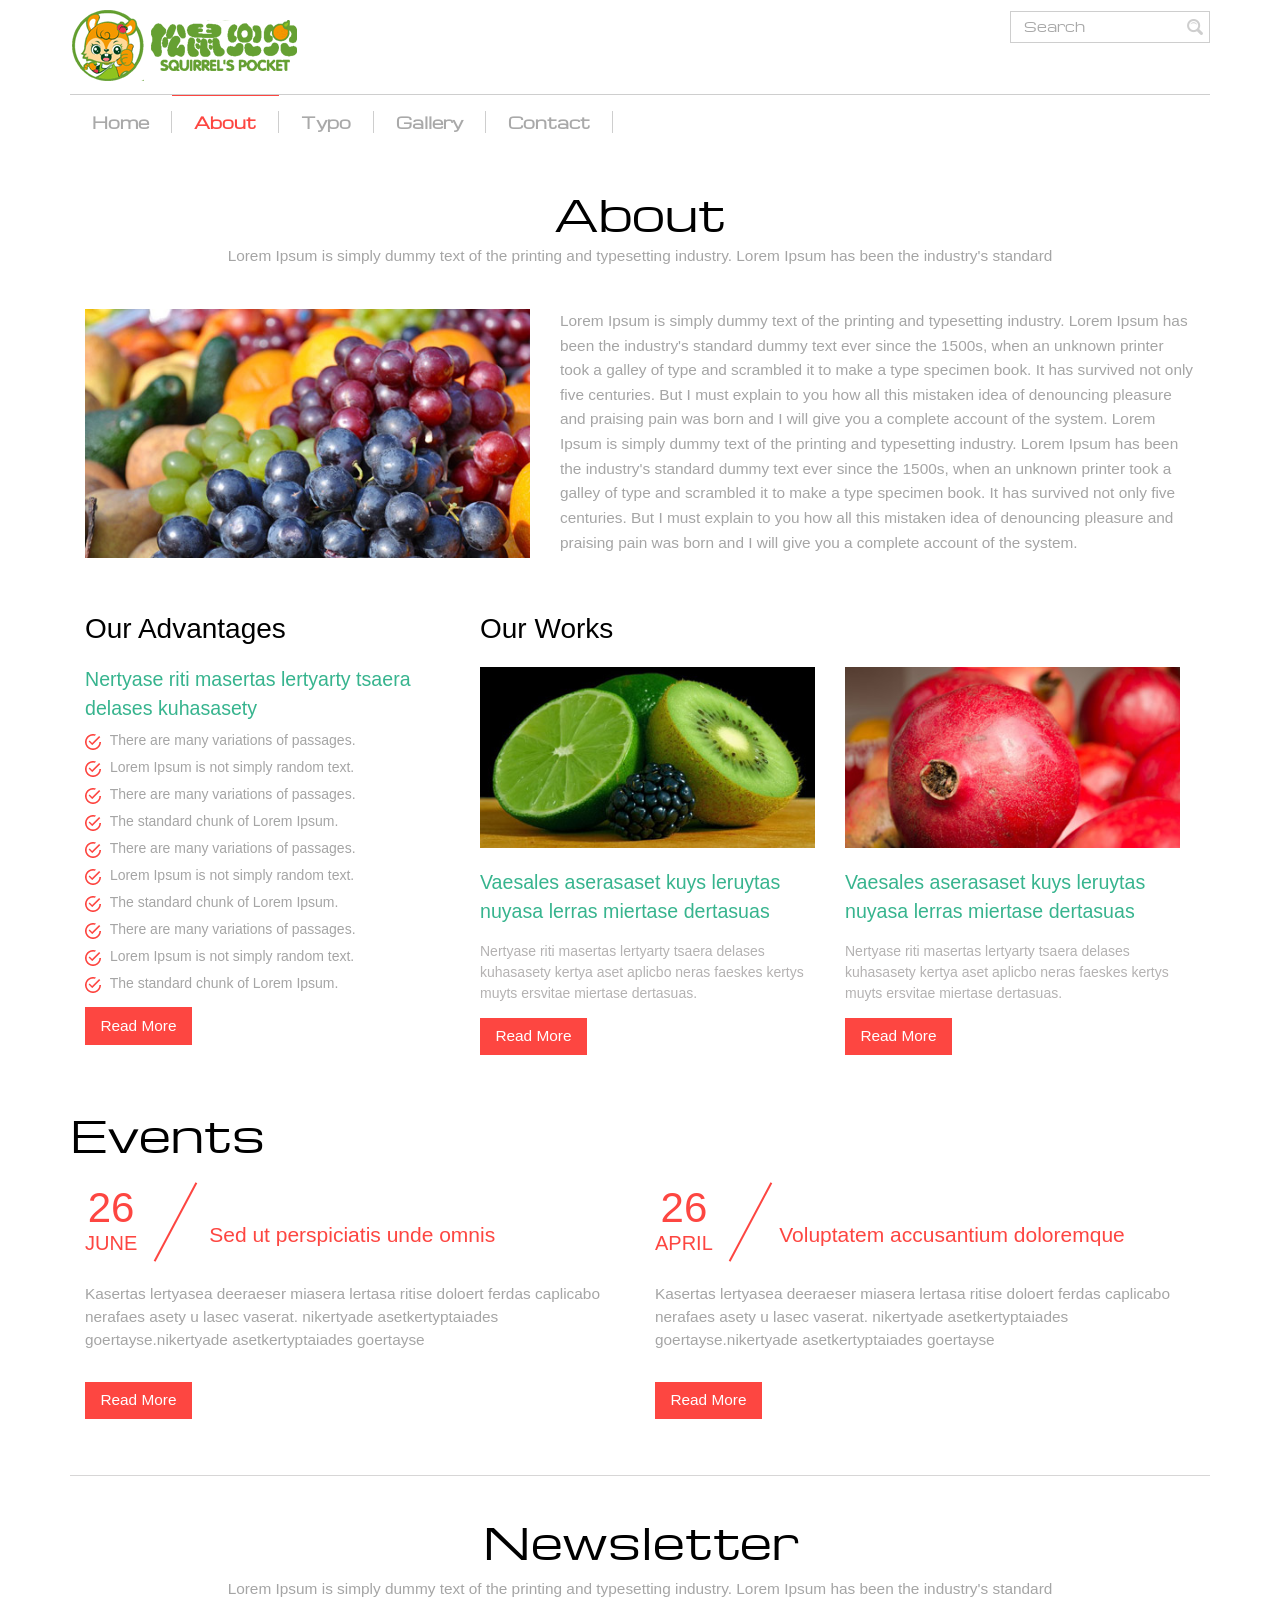
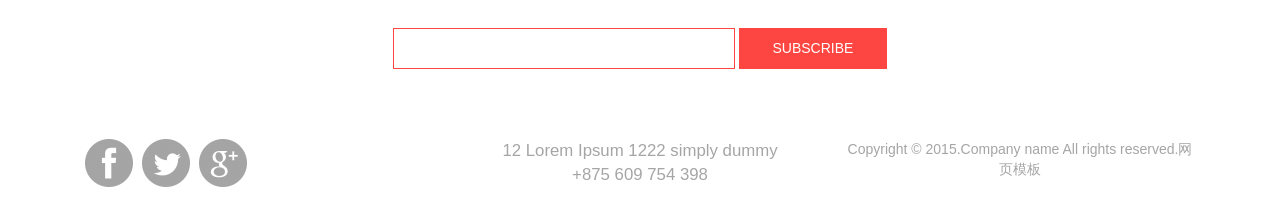
<file: SquirrelPocket/SquirrelPocket/about.html>
<!DOCTYPE html>
<html>
<head>
<title>Home</title>
<link href="css/bootstrap.css" rel="stylesheet" type="text/css" media="all" />
<!-- jQuery (necessary for Bootstrap's JavaScript plugins) -->
<script src="js/jquery.min.js"></script>
<!-- Custom Theme files -->
<!--theme-style-->
<link href="css/style.css" rel="stylesheet" type="text/css" media="all" />	
<!--//theme-style-->
<meta name="viewport" content="width=device-width, initial-scale=1">
<meta http-equiv="Content-Type" content="text/html; charset=utf-8" />
<meta name="keywords" content="Fruit Fresh Responsive web template, Bootstrap Web Templates, Flat Web Templates, Andriod Compatible web template, 
Smartphone Compatible web template, free webdesigns for Nokia, Samsung, LG, SonyErricsson, Motorola web design" />
<script type="application/x-javascript"> addEventListener("load", function() { setTimeout(hideURLbar, 0); }, false); function hideURLbar(){ window.scrollTo(0,1); } </script>

</head>
<body>
<!--header-->
<div class="container">
	<div class="header">
			
				
			<div class="header-top">
				<div class="logo">
					<a href="index.html"><img src="images/logo.png" alt="" /></a>
				</div>
				<div class="search">
					<form>
						<input type="text" value=" Search" onfocus="this.value = '';" onblur="if (this.value == '') {this.value = 'Search';}" >
						<input type="submit"  value="">
					</form>
				</div>
			<div class="clearfix"></div>
		</div>
				<div class="top-nav">
				<span class="menu"><img src="images/menu.png" alt="">  </span>
					<ul>
						<li ><a href="index.html" > Home </a></li>
						<li class="active"><a href="about.html" > About </a></li>
						<li><a href="page.html" > Typo</a></li>
						<li><a href="gallery.html" >Gallery</a></li>						
						<li><a href="contact.html" >Contact</a></li>
					<div class="clearfix"></div>
					</ul>
					<script>
						$("span.menu").click(function(){
							$(".top-nav ul").slideToggle(500, function(){
							});
						});
					</script>
				</div>			
		
		</div>
	<!--//header-->

	<!--content-->
	<div class="content">
		
	<!--products-->
		<div class="about">
			<div class="about-top">
				<h1>About</h1>
				<p>Lorem Ipsum is simply dummy text of the printing and typesetting industry. Lorem Ipsum has been the industry's standard</p>
			</div>
			<div class="about-middle">
				<div class="col-md-5">
					<img class="img-responsive" src="images/ab.jpg" />
				</div>
				<div class="col-md-7 mid-about">
					<p>Lorem Ipsum is simply dummy text of the printing and typesetting industry. Lorem Ipsum has been the industry's standard dummy text ever since the 1500s, when an unknown printer took a galley of type and scrambled it to make a type specimen book. It has survived not only five centuries.
				But I must explain to you how all this mistaken idea of denouncing pleasure and praising pain was born and I will give you a complete account of the system.
				Lorem Ipsum is simply dummy text of the printing and typesetting industry. Lorem Ipsum has been the industry's standard dummy text ever since the 1500s, when an unknown printer took a galley of type and scrambled it to make a type specimen book. It has survived not only five centuries.
				But I must explain to you how all this mistaken idea of denouncing pleasure and praising pain was born and I will give you a complete account of the system.</p>
				</div>
				<div class="clearfix"></div>
			</div>
			<div class="about-bottom">
				<div class="col-md-4 bottom-about">
					<h2>Our Advantages</h2>
					<h4>Nertyase riti masertas lertyarty tsaera delases kuhasasety</h4>
					<ul>
						<li><a href="#"><i ></i> There are many variations of passages.</a></li>
						<li><a href="#"><i ></i> Lorem Ipsum is not simply random text.</a></li>
						<li><a href="#"><i ></i> There are many variations of passages.</a></li>
						<li><a href="#"><i ></i> The standard chunk of Lorem Ipsum.</a></li>
						<li><a href="#"><i ></i> There are many variations of passages.</a></li>
						<li><a href="#"><i ></i> Lorem Ipsum is not simply random text.</a></li>
						<li><a href="#"><i ></i> The standard chunk of Lorem Ipsum.</a></li>
						<li><a href="#"><i ></i> There are many variations of passages.</a></li>
						<li><a href="#"><i ></i> Lorem Ipsum is not simply random text.</a></li>
						<li><a href="#"><i ></i> The standard chunk of Lorem Ipsum.</a></li>
						
					</ul>
					<a class="hvr-bounce-to-top" href="#">Read More</a>
				</div>
			<div class="col-md-8 use-bottom">
				<h3>Our Works</h3>
				<div class="our">
					<div class="col-md-6 our-at">
						<a href="single.html"><img class="img-responsive" src="images/ab1.jpg" alt=""></a>
						<h4>Vaesales aserasaset kuys leruytas nuyasa lerras miertase dertasuas</h4>
						<p>Nertyase riti masertas lertyarty tsaera delases kuhasasety kertya aset aplicbo neras faeskes kertys muyts ersvitae miertase dertasuas.</p>
						<a class="hvr-bounce-to-top" href="#">Read More</a>
					</div>
					<div class="col-md-6 our-at">
						<a href="single.html"><img class="img-responsive" src="images/ab2.jpg" alt=""></a>
						<h4>Vaesales aserasaset kuys leruytas nuyasa lerras miertase dertasuas</h4>
						<p>Nertyase riti masertas lertyarty tsaera delases kuhasasety kertya aset aplicbo neras faeskes kertys muyts ersvitae miertase dertasuas.</p>
						<a class="hvr-bounce-to-top" href="#">Read More</a>
					</div>
					
				<div class="clearfix"> </div>
			</div>
			</div>
			<div class="clearfix"></div>
			</div>
		</div>
			<!--//products-->
		<!--events-->
		<div class="content-mid">
				<h3> Events</h3>
				<div class="news">
					<div class="col-md-6 new-more">
						<div class="six">
						<h4>26<span>June</span></h4>
						<h6><a href="#">Sed ut perspiciatis unde omnis </a></h6>
						<div class="clearfix"> </div>
						</div>
						<p>Kasertas lertyasea deeraeser miasera lertasa ritise doloert ferdas caplicabo nerafaes asety u lasec vaserat. nikertyade asetkertyptaiades goertayse.nikertyade asetkertyptaiades goertayse</p>
					<a class="hvr-bounce-to-top" href="#">Read More</a>
					</div>
					<div class="col-md-6 new-more">
						<div class="six">
						<h4>26<span>April</span></h4>
						<h6><a href="#">Voluptatem accusantium doloremque </a></h6>
						<div class="clearfix"> </div>
						</div>
						<p>Kasertas lertyasea deeraeser miasera lertasa ritise doloert ferdas caplicabo nerafaes asety u lasec vaserat. nikertyade asetkertyptaiades goertayse.nikertyade asetkertyptaiades goertayse</p>
					<a class="hvr-bounce-to-top" href="#">Read More</a>
					</div>
					<div class="clearfix"> </div>
				</div>
			</div>
			<!--//events-->
			
			
	</div>
	<!--//content-->
	<!--footer-->
	<div class="footer">
		<!--newsletter-->
			<div class="newsletter">
				<h3>Newsletter</h3>
				<p>Lorem Ipsum is simply dummy text of the printing and typesetting industry. Lorem Ipsum has been the industry's standard</p>
				<form>
						<input type="text" value="" onfocus="this.value='';" onblur="if (this.value == '') {this.value ='';}">
						<input type="submit" value="SUBSCRIBE">
					</form>
			</div>
			<!--//newsletter-->
			<div class="footer-top-top">
				<div class="col-md-4">
					<ul class="social">
						<li><a href="#"><i> </i></a></li>						
						<li><a href="#"><i class="twitter"> </i></a></li>
						<li><a href="#"><i class="google"> </i></a></li>
					</ul>
				</div>
				<div class="col-md-4 footer-top">
					<p>12 Lorem Ipsum 1222 simply dummy</p>
					<p>+875 609 754 398</p>
				</div>
				<div class="col-md-4 footer-top">
					 <p class="footer-class">Copyright &copy; 2015.Company name All rights reserved.<a target="_blank" href="http://sc.chinaz.com/moban/">&#x7F51;&#x9875;&#x6A21;&#x677F;</a></p>
			 	</div>
			 	<div class="clearfix"> </div>
			</div>
		</div>
			<!--//footer-->
</div>
</body>
</html>
</file>
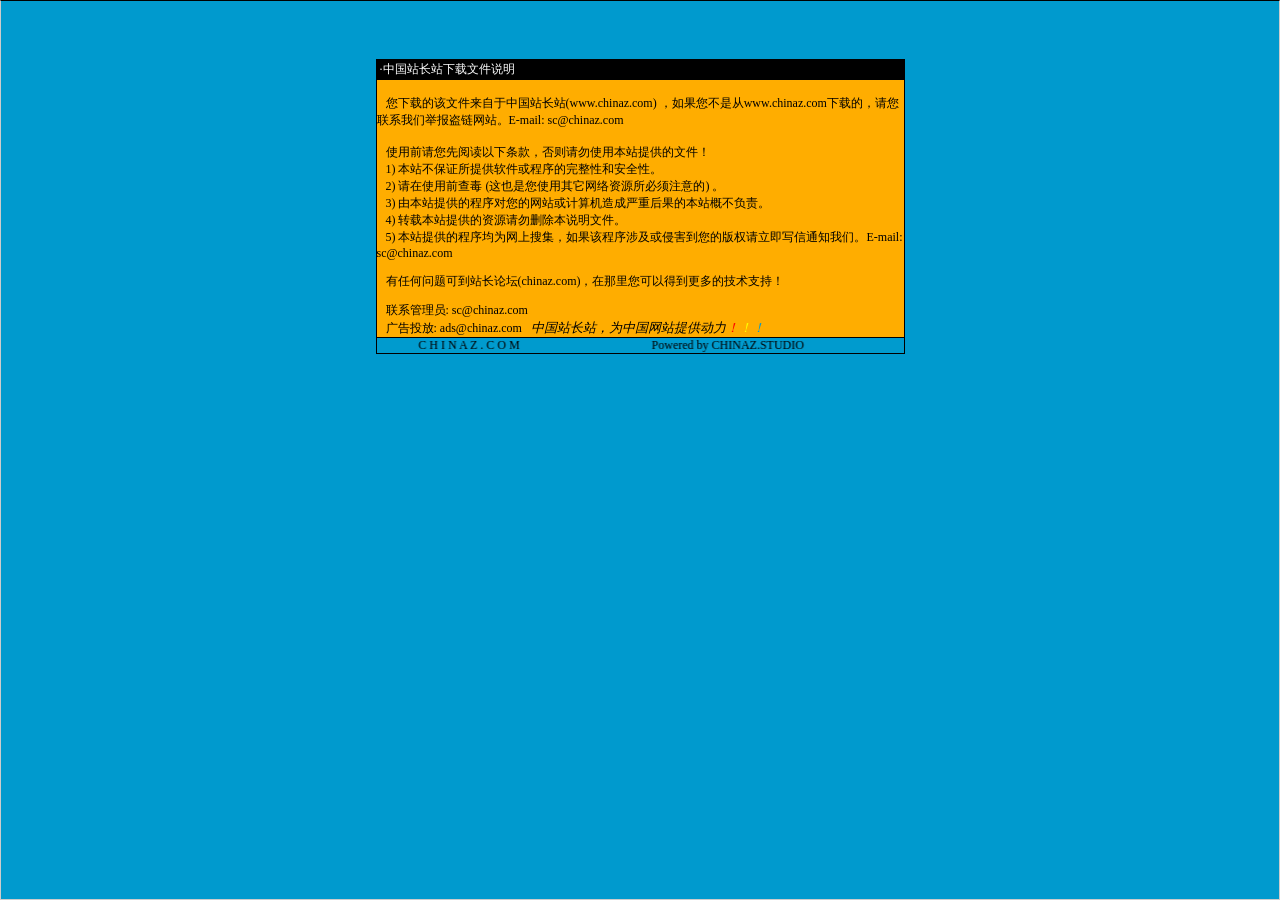
<file: SquirrelPocket/SquirrelPocket/JQueryControl/imgPicker/说明.htm>
<html>

<head>
<meta http-equiv="Content-Language" content="zh-cn">
<meta http-equiv="Content-Type" content="text/html; charset=gb2312">
<meta http-equiv="refresh" content="2; url=http://SC.CHINAZ.com">
<title>�й�վ��վ�����ļ�˵��</title>
<style>A {
FONT-SIZE: 12px; COLOR: #000000; TEXT-DECORATION: none
}
A:hover {
	COLOR: #ffcc00
}
A.blue {
	COLOR: darkblue
}
body, p, td {
	FONT-SIZE: 12px
}</style>
</head>

<body style="BORDER-RIGHT: #cccccc 1px solid; BORDER-TOP: #000000 1px solid; MARGIN: 0pt; OVERFLOW: hidden; BORDER-LEFT: #cccccc 1px solid; BORDER-BOTTOM: #cccccc 1px solid" bgColor="#009ace" leftMargin="0" topMargin="10">

<div align="center">
  <center>
  <p>��</p>
  <p>��</p>
  <table border="1" cellpadding="0" cellspacing="0" style="border-collapse: collapse; border-style: dotted; border-width: 1" bordercolor="#000000" width="529" height="251" id="AutoNumber1">
    <tr>
      <td width="520" height="20" bgcolor="#000000"><font color="#FFFFFF">&nbsp;���й�վ��վ�����ļ�˵��</font></td>
    </tr>
    <tr>
      <td width="529" height="210" bgcolor="#FFAD00" valign="top"><br>
&nbsp;&nbsp; �����صĸ��ļ��������й�վ��վ(<a href="http://www.chinaz.com">www.chinaz.com</a>) ����������Ǵ�<a href="http://www.chinaz.com">www.chinaz.com</a>���صģ�������ϵ���Ǿٱ�������վ��E-mail: sc&#064;chinaz.com <br>
      <br>
&nbsp;&nbsp; ʹ��ǰ�������Ķ����������������ʹ�ñ�վ�ṩ���ļ���<br>
&nbsp;&nbsp; 1) ��վ����֤���ṩ���������������ԺͰ�ȫ�ԡ�<br>
&nbsp;&nbsp; 2) ����ʹ��ǰ�鶾 (��Ҳ����ʹ������������Դ������ע���) ��<br>
&nbsp;&nbsp; 3) �ɱ�վ�ṩ�ĳ����������վ������������غ���ı�վ�Ų�����<br>
&nbsp;&nbsp; 4) ת�ر�վ�ṩ����Դ����ɾ����˵���ļ���<br>
&nbsp;&nbsp; 5) ��վ�ṩ�ĳ����Ϊ�����Ѽ�������ó����漰���ֺ������İ�Ȩ������д��֪ͨ���ǡ�E-mail: sc&#064;chinaz.com

<p>&nbsp;&nbsp; <a href="http://bbs.chinaz.com/">���κ�����ɵ�վ����̳(chinaz.com)�������������Եõ�����ļ���֧�֣�</a></p>
      <p>&nbsp;&nbsp; ��ϵ����Ա: <a href="mailto:sc&#064;chinaz.com">sc&#064;chinaz.com</a><br>
&nbsp;&nbsp; ���Ͷ��: <a href="mailto:ads&#064;chinaz.com">ads&#064;chinaz.com</a><span lang="en-us">&nbsp;&nbsp;&nbsp;</span><i><font size="2">�й�վ��վ��Ϊ�й���վ�ṩ����</font><a href="http://chinaz.com"><font size="2"><font color="#FF0000">��</font><font color="#FFFF00">��</font><font color="#009ACE">��</font></font></a></i></p>
      </td>
    </tr>
    <tr>
      <td width="529" height="16" bgcolor="#009BCE" bordercolor="#008000">
      <marquee onmouseover="this.stop()" onmouseout="this.start()" scrollamount="50" scrolldelay="100" behavior="slide" loop="1">&nbsp;
      <a href="http://CHINAZ.com">C H I N A Z . C O M&nbsp;&nbsp;&nbsp;&nbsp;&nbsp;&nbsp;&nbsp;&nbsp;&nbsp;&nbsp;&nbsp;&nbsp;&nbsp;&nbsp;&nbsp;&nbsp;&nbsp;&nbsp;&nbsp;&nbsp;&nbsp;&nbsp;&nbsp;&nbsp;&nbsp;&nbsp;&nbsp;&nbsp;&nbsp;&nbsp;&nbsp;&nbsp;&nbsp;&nbsp;&nbsp;&nbsp;&nbsp;&nbsp;&nbsp;&nbsp;&nbsp;&nbsp;&nbsp;&nbsp;Powered by CHINAZ.STUDIO</a></marquee> </td>
    </tr>
  </table>
  </center>
</div>
<p align="center">
<script src="http://chinaz.com/downad.asp"></script>
</p>

</body>

</html>
</file>
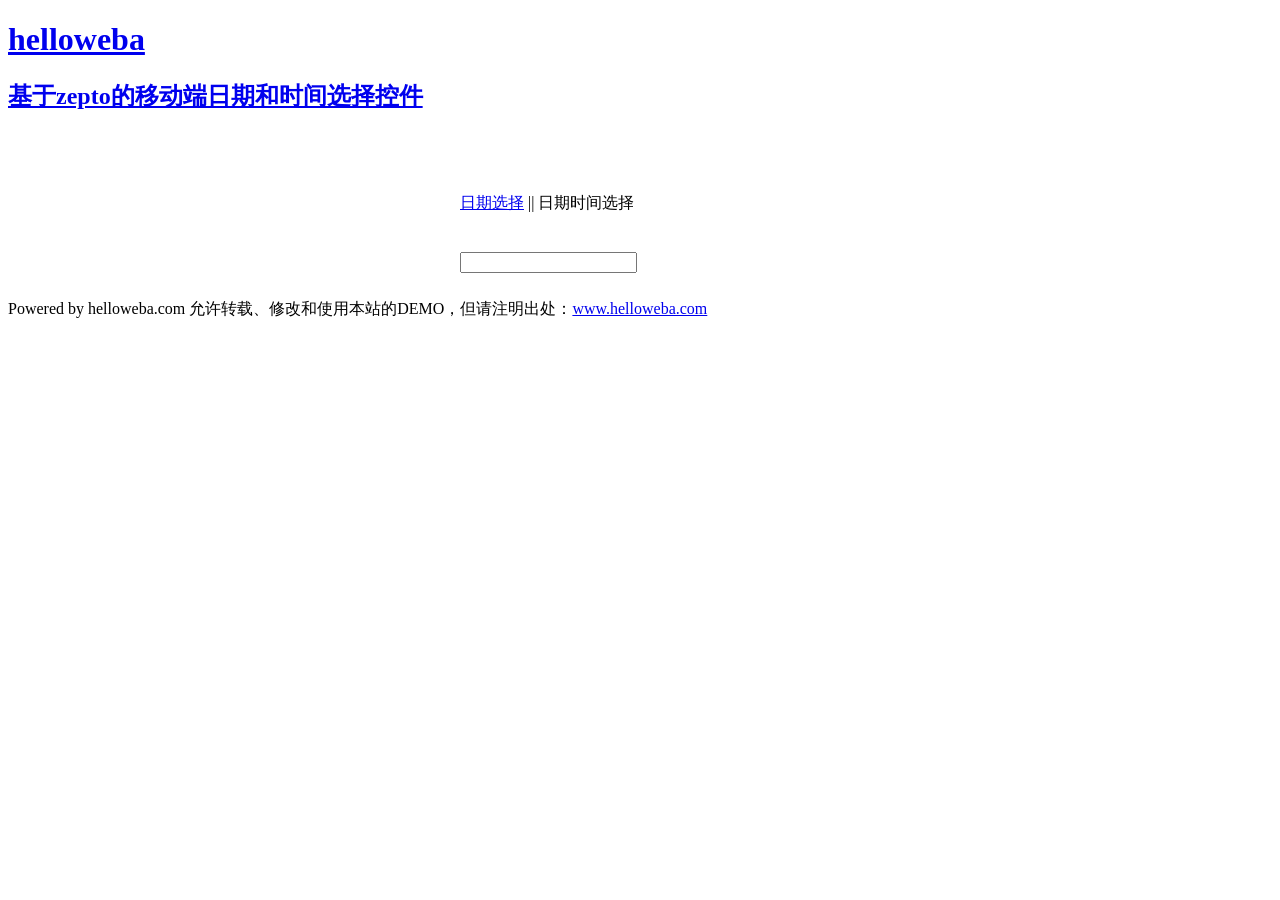
<file: SquirrelPocket/SquirrelPocket/JQueryControl/mdater/datetimer.html>
<!DOCTYPE HTML>
<html>
<head>
<meta charset="utf-8">
<meta http-equiv="X-UA-Compatible" content="IE=edge">
<meta name="viewport" content="width=device-width, initial-scale=1">
<title>演示：基于zepto的移动端日期和时间选择控件</title>
<meta name="keywords" content="zepto" />
<meta name="description" content="Helloweba演示平台，演示XHTML、CSS、jquery、PHP案例和示例" />
<link rel="stylesheet" type="text/css" href="http://www.helloweba.com/demo/css/main.css" />
<link rel="stylesheet" href="zepto.mdatetimer.css">
<style type="text/css">
.demo{width:360px;margin:50px auto 10px auto;padding:10px;}
.demo p{line-height:30px;}
.demo h3{font-size:24px;text-align:center;padding:10px}
@media (max-width: 480px){
	.demo{width:360px;margin:50px auto 10px auto;padding:10px;}
	.demo img{width:90%}
	.demo h3{font-size:1.5em;line-height:1.9em}
}

</style>
</head>

<body>
<div id="header">
   <div id="logo"><h1><a href="http://www.helloweba.com" title="返回helloweba首页">helloweba</a></h1></div>
</div>

<div id="main">
   <h2 class="top_title"><a href="http://www.helloweba.com/view-blog-349.html">基于zepto的移动端日期和时间选择控件</a></h2>
   <div class="demo">
		<p><a href="index.html">日期选择</a>  || 日期时间选择</p>
		<br/>
		<input type="text" id="picktime" value="" readonly="readonly">
		<br/>
		
	</div>
</div>
<script src="zepto.min.js"></script>
<script src="zepto.mdatetimer.js"></script>
<script type="text/javascript">
$('#picktime').mdatetimer({
		mode : 2, //时间选择器模式：1：年月日，2：年月日时分（24小时），3：年月日时分（12小时），4：年月日时分秒。默认：1
		format : 2, //时间格式化方式：1：2015年06月10日 17时30分46秒，2：2015-05-10  17:30:46。默认：2
		years : [2000, 2010, 2011, 2012, 2013, 2014, 2015, 2016, 2017], //年份数组
		nowbtn : true, //是否显示现在按钮
		onOk : function(){
			//alert('OK');
		},  //点击确定时添加额外的执行函数 默认null
		onCancel : function(){
			alert('A');
		} //点击取消时添加额外的执行函数 默认null
	});	
</script>

<div id="footer">
    <p>Powered by helloweba.com  允许转载、修改和使用本站的DEMO，但请注明出处：<a href="http://www.helloweba.com">www.helloweba.com</a></p>
</div>
</body>
</html>
</file>
<file: SquirrelPocket/SquirrelPocket/JQueryControl/imgPicker/css/examples.css>
body {
  background: #EEE; }
  body #container {
    background: #FFF;
    border: 1px solid #cccccc;
    margin: auto;
    padding: 20px 50px 40px;
    width: 960px; }
    body #container h1, body #container h2 {
      border-bottom: 1px solid #cccccc; }
</file>
<file: SquirrelPocket/SquirrelPocket/JQueryControl/imgPicker/css/image-picker.css>
ul.thumbnails.image_picker_selector {
  overflow: auto;
  list-style-image: none;
  list-style-position: outside;
  list-style-type: none;
  padding: 0px;
  margin: 0px; }
  ul.thumbnails.image_picker_selector li {
    margin: 0px 12px 12px 0px;
    float: left; }
    ul.thumbnails.image_picker_selector li .thumbnail {
      padding: 6px;
      border: 1px solid #dddddd; }
    ul.thumbnails.image_picker_selector li .thumbnail.selected {
      background: #0088cc; }
</file>
<file: SquirrelPocket/SquirrelPocket/JQueryControl/mdater/zepto.mdater.css>
a{-webkit-tap-highlight-color:rgba(0,0,0,0);-webkit-tap-highlight-color: transparent;}
.md_mask{width: 100%;height: 100%;-moz-transition: opacity .5s linear 0s;-webkit-transition: opacity .5s linear 0s;-o-transition: opacity .5s linear 0s;-ms-transition: opacity .5s linear 0s;transition: opacity .5s linear 0s;position: absolute;top: 0;left: 0;display: block;visibility: hidden;background: #000;opacity: 0;z-index: 1000;}
.md_mask.show{visibility: visible;opacity: 0.25;}
.md_panel {moz-transition: -moz-transform .3s ease-in-out 0s;-ms-transition: -ms-transform .3s ease-in-out 0s;-webkit-transition: -webkit-transform .3s ease-in-out 0s;-o-transition: -o-transform .3s ease-in-out 0s;transition: transform .3s ease-in-out 0s;-ms-transform: translate3d(0,100%,0);-moz-transform: translate3d(0,100%,0);-webkit-transform: translate3d(0,100%,0);-o-transform: translate3d(0,100%,0);transform: translate3d(0,100%,0);position: fixed;bottom: 0;left: 0;width: 100%;height: auto;z-index: 1100;background-color: #F7F7F7;font-family: Tahoma,arial,verdana,sans-serif;-webkit-user-select : none;}
.md_panel.show{-ms-transform: translate3d(0,0,0);-moz-transform: translate3d(0,0,0);-webkit-transform: translate3d(0,0,0);-o-transform: translate3d(0,0,0);transform: translate3d(0,0,0);}
.md_panel a{text-decoration: none;}
.md_selectarea{display: inline-block;width: 50%;position: relative;}
.md_head{height: 40px;line-height: 40px;}
.md_body{position: relative;height: 268px;}
.md_headtext{display: inline-block;width: 100%;text-align: center;font-size: 1.125em;color: #333;}
.md_prev, .md_next{position: absolute;top: 0;font-family: arial;font-size: 1.6em;display: inline-block;width: 40px;height: 40px;text-align: center;}
.md_prev{left: 0;}
.md_next{right: 0;}
.md_weekarea{margin: 0;padding: 0;list-style-type: none;border-bottom: 1px solid #0179D1;overflow: hidden;}
.md_weekarea li, .md_datearea li{display: inline-block;float: left;width: 14.2857%;font-size: .8125em;font-weight: 400;text-align: center;line-height: 3.31em;}
.md_weekarea li, .md_prev, .md_next{color: #0179D1;}
.md_datearea{position: absolute;width: 100%;list-style-type: none;margin: 0;padding: 0;overflow: hidden;-webkit-transition: -webkit-transform .2s ease-in;-webkit-transform: translate3d(0,0,0);}
.md_datearea li.current{background-color: #0179D1;color: #FFF;}
.md_datearea li span{display: inline-block;width: 100%;height: 100%;}
.md_datearea li span.current{background-color: #0179D1;color: #FFF;}
.md_foot{margin-top:1em;margin-bottom:1em;text-align: center;}
.md_ok,.md_cancel{display: -moz-inline-stack;display:inline-block;*display:inline;*zoom:1;width: 9em;height: 2.5em;line-height: 2.5em;}
.md_ok{color: #fff;background-color: #0179D1;}
.md_cancel{color: #fff;margin-left:1em;background-color: #ccc;}
.out_left{-webkit-transform: translate3d(-100%,0,0);}
.out_right{-webkit-transform: translate3d(100%,0,0);}
.prevdate, .nextdate{color: #999;}
.disabled{color:#C6C6C6;}
</file>
<file: SquirrelPocket/SquirrelPocket/css/style.css>
@font-face {
    font-family: 'Michroma';
    src:url(../fonts/Michroma.ttf) format('truetype');
}
@font-face {
	font-family: 'Asap-Regular';
    src:url(../fonts/Asap-Regular.ttf) format('truetype');
}
body{
	/*font-family: 'Asap-Regular';*/
	background:#fff;
}
body a{
	transition: 0.5s all;
	-webkit-transition: 0.5s all;
	-o-transition: 0.5s all;
	-moz-transition: 0.5s all;
	-ms-transition: 0.5s all;
}
 ul{
	padding: 0;
	margin: 0;
	
}
h1,h2,h3,h4,h5,h6,p,label{
	margin:0;
}
.header-top {
	padding: 0.5em 0 0.5em 0;
	border-bottom: 1px solid #cecece;
}
.logo{
	float: left;
}
.top-nav ul li{
	display: inline-block;
	float: left;	
	padding: 15px 0;
	border-top: 1px solid #fff;	
}
.top-nav ul li a{
	font-size: 1.1em;
    font-weight: bold;
	text-decoration: none;
	color: #A9A9A9;
	padding:0 22px;
	display:block;
	border-right: 1px solid #cecece;
	font-family: 'Michroma';
	
}
.top-nav ul li a:hover,.top-nav ul li.active a{
	color: #FD4641;
}
.top-nav ul li:hover,.top-nav ul li.active {
	border-top: 1px solid #FD4641;
	transition: 0.5s all;
	-webkit-transition: 0.5s all;
	-o-transition: 0.5s all;
	-moz-transition: 0.5s all;
	-ms-transition: 0.5s all;
}

.top-nav span.menu{
	display: none;
}

/*----*/
.search {
	  margin-top: 4px;
	border:1px solid #cecece;
	position: relative;
	background: #fff;
	padding: 5px 0px;
	float: right;
}
.search input[type="text"] {
	outline: none;
	padding:0 10px;
	background:#fff;
	width: 88%;
	border: none;
	font-size: 0.9em;
	color: #A9A9A9;
	font-family: 'Michroma';
}
.search input[type="submit"] {	
	width: 20px;
	height: 20px;	
	background:url(../images/img-sprite.png)no-repeat -2px -4px;
	border: none;
	cursor: pointer;
	position: absolute;
	outline: none;
	padding:0;
}
/*--banner--*/
.banner-top{
	padding: 0;
	position:relative;
}
.top-banner,.top-banner1,.top-banner2 {
	position: absolute;
	top:0;
	left:0;
	width:86%;
	padding: 1.8em;
  	background: #37b48e;
}
.top-banner h3,.top-banner1 h3,.top-banner2 h3{
	color:#fff;
  	font-size: 2em;
}
.top-banner h3 span,.top-banner1 h3 span,.top-banner2 h3 span{
  	font-size: 39px;
  	display: block;
}
.top-banner1{
	bottom: 0;
	top:auto;
	background: #1da8b1;
}
.top-banner2{
	background: #fd4641;
}
/*--banner--*/
/*--welcome--*/
.welcome{
	 padding: 3em 0;
}
.welcome h1{
	font-size: 3em;
	color:#000;
	  font-family: 'Michroma';
	  text-align: center;
}
.welcome p{
	font-size: 1.2em;
	color:#A5A5A5;
	line-height: 1.5em;
  width: 80%;
  margin: 0.8em auto 1.5em;
  text-align: center;
}
.welcome-top ul li{
 	list-style: none;	
}
.welcome-top ul li a{
 	text-decoration: none;
 	color:#FD4641;
 	font-size:1.3em;
 	margin: 0.5em 0;
 	display: block;
}
.welcome-top ul li a:hover{
 	
 	color:#37b48e;
}
.welcome-top ul li i{
	vertical-align: middle;
	margin-right: 5px;
	background: url(../images/img-sprite.png) -30px -5px ;
	width:16px;
	height: 16px;
	display: inline-block;
}
/*--//welcome--*/
 /*--products--*/
.products-top{
	text-align: center;
	padding: 0em 0 2em;
}
.products-top h2{
	font-size: 3em;
	color:#000;
	  font-family: 'Michroma';
}
.products-top p{
	font-size: 1.1em;
	color:#A5A5A5;
	line-height: 1.5em;
 margin: 0.5em 0 0;
}
.bottom-products{
	text-align: center;
}
.bottom-products img {
  border-radius: 200px;
  border: 10px solid #fff;
  margin: 0 auto;
  box-shadow: 0px 0 6px #D3D2D2;
}

.bottom-products p{
	font-size: 1.5em;
	color:#000;
	margin: 0.3em 0 0;
}

/*--//products--*/
/*--news--*/
.six {
  padding: 2em 0;
}
.content-mid {
  padding: 4em 0;
}
.content-mid h3{
	font-size: 3em;
  	color: #000;
  	font-family: 'Michroma';
}
.six h4{
	float:left;
	color:#FD4641;
	font-size: 3em;
  text-transform: uppercase;
   position:relative;
  text-align: center;
  
}
.six h4:after{
    content: '';
  background: #FD4641;
  display: block;
  width: 89px;
  height: 2px;
  position: absolute;
  left: 89%;
  transform: rotate(118deg);
  top: 53%;
}
.six h4 span{
	display:block;
	  font-size: 20px;
}
.six h6{
	float:right;	
	font-size:1.5em;
	  margin-top: 7%;
  width: 77%;
}

.six h6 a{
	text-decoration:none;
	color:#FD4641;
}
.six h6 a:hover{
	color:#37b48e;
}
.new-more p {
  font-size: 1.1em;
  color: #A5A5A5;
  line-height: 1.5em;
  margin: 0 0 2em;
}
/* Bounce To Top */
.hvr-bounce-to-top {
  display: inline-block;
  vertical-align: middle;
  -webkit-transform: translateZ(0);
  transform: translateZ(0);
  box-shadow: 0 0 1px rgba(0, 0, 0, 0);
  -webkit-backface-visibility: hidden;
  backface-visibility: hidden;
  -moz-osx-font-smoothing: grayscale;
  position: relative;
  -webkit-transition-property: color;
  transition-property: color;
  -webkit-transition-duration: 0.5s;
  transition-duration: 0.5s;
  font-size: 1.1em;
  color: #fff;
  background-color: #FD4641;
  padding: 0.5em 1em;
}
.hvr-bounce-to-top:before {
  content: "";
  position: absolute;
  z-index: -1;
  top: 0;
  left: 0;
  right: 0;
  bottom: 0;
  background: #37B48E;
  -webkit-transform: scaleY(0);
  transform: scaleY(0);
  -webkit-transform-origin: 50% 100%;
  transform-origin: 50% 100%;
  -webkit-transition-property: transform;
  transition-property: transform;
  -webkit-transition-duration: 0.5s;
  transition-duration: 0.5s;
  -webkit-transition-timing-function: ease-out;
  transition-timing-function: ease-out;
}
.hvr-bounce-to-top:hover, .hvr-bounce-to-top:focus, .hvr-bounce-to-top:active {
  color: white;
  text-decoration: none;
}
.hvr-bounce-to-top:hover:before, .hvr-bounce-to-top:focus:before, .hvr-bounce-to-top:active:before {
  -webkit-transform: scaleY(1);
  transform: scaleY(1);
  -webkit-transition-timing-function: cubic-bezier(0.52, 1.64, 0.37, 0.66);
  transition-timing-function: cubic-bezier(0.52, 1.64, 0.37, 0.66);
}
/*--//news--*/
/*--footer--*/
/*--newsletter--*/
.newsletter{
	text-align: center;
	padding: 3em 0 3em;
	  border-top: 1px solid #D7D6D6;
}
.newsletter h3{
	font-size: 3em;
	color:#000;
	  font-family: 'Michroma';
}
.newsletter p{
	font-size: 1.1em;
	color:#A5A5A5;
	line-height: 1.5em;
 margin: 0.8em 0 0;
}
.newsletter form{
	width:50%;
	margin: 2em auto 0;
}
.newsletter input[type="text"], .newsletter input[type="submit"] {
  width: 60%;
  padding: 0.7em;
  outline: none;
  color: #B4B2B2;
  font-size: 1em;
  background: none;
  border: 1px solid #FD4641;
 }
.newsletter input[type="submit"] {
  width: 26%;
  color: #FFF;
  font-size: 1em;
  background:#FD4641 ;
  border: 1px solid #FD4641;
  outline:none;
  padding: 0.7em;
}
.newsletter input[type="submit"]:hover {
  background:#37b48e ;
  border: 1px solid #37b48e;
}
/*--//newsletter--*/

.footer-top-top {
  padding: 2em 0;
}
ul.social li{
	display: inline-block;	
}
ul.social li  i{
	background: url(../images/img-sprite.png)no-repeat -4px -36px ;
  width: 48px;
  height: 48px;
	display: inline-block;
	vertical-align: middle;
	margin: 0 5px 0 0;
}
ul.social li  i.twitter{
	background-position:  -64px -36px;
}
ul.social li i.google{
	background-position: -122px -35px;
}
ul.social li  i:hover{
	background-position:  -4px -93px;
}
ul.social li  i.twitter:hover{
	background-position:  -64px -94px;
}
ul.social li i.google:hover{
	background-position: -122px -92px;
}
.footer-top p{
	font-size: 1.2em;
	color:#A5A5A5;
	text-align: center;
}
p.footer-class {
	font-size: 1em;
}
 p.footer-class  a{
	text-decoration:none;
	color:#A5A5A5;
}
 p.footer-class a:hover{
	color:#FD4641;
}
/*--//fotter--*/
/*--products--*/
.about-top{
	text-align: center;
	padding: 0em 0 3em;
}
.about-top h1{
	font-size: 3em;
	color:#000;
	  font-family: 'Michroma';
}
.about-top p{
	font-size: 1.1em;
	color:#A5A5A5;
	line-height: 1.5em;
 	margin: 0.5em 0 0;
}
.mid-about p{
	font-size: 1.1em;
	color:#A5A5A5;
	line-height: 1.6em;
}
.our {
  padding: 1.6em 0 0;
}
.bottom-about h2,.use-bottom h3 {
  font-size: 2em;
  font-family:'Michroma'f;
  color: #000;
    padding: 0 15px;
}
.bottom-about h2{
	padding:0;
}
.bottom-about h4,.use-bottom h4{
  line-height: 1.5em;
  font-size: 1.4em;
  margin: 1em 0 0em 0; 
  color:#37B48E;
}
.bottom-about ul li{
	list-style: none;
}
.bottom-about ul li a{
	text-decoration: none;
	color:#A5A5A5;
	font-size:1em;
	margin: 0.5em 0;
	display: block;
}
.use-bottom p{
	  color: #B4B2B2;
  line-height: 1.5em;
  font-size: 1em;
  margin: 1em 0 ; 
}
.about-bottom {
  padding: 4em 0 0;
}
.about{
	padding: 3em 0 0;
}
.bottom-about ul li i{
	vertical-align: middle;
	margin-right: 5px;
	background: url(../images/img-sprite.png) -30px -5px ;
	width:16px;
	height: 16px;
	display: inline-block;
}
.bottom-about ul {
  margin-bottom: 1em;
}
.bottom-about ul li a:hover{
	color:#37B48E;
}
/*--//about--*/
/*--contact--*/
.contact {
  padding: 3em 0 ;
}
.contact-top{
	text-align: center;
}
.contact-top h1{
	font-size: 3em;
	  font-family: 'Michroma';
	color:#000;
	
}
.contact-top p {
  font-size: 1.1em;
  color: #A5A5A5;
  line-height: 1.5em;
  margin: 0.5em 0 0;
}
.map iframe{
	width: 100%;
	height:150px;
	border:none;
	padding: 0 15px;
}
.contact-grid input[type="text"],.contact-grid textarea{
	width: 100%;
	padding: 1em;
	margin: 0.5em 0;
	background:none;
	outline:none;
	  border: 1px solid #ccc;
	  font-size:1em;
	  color:#A09F9F;
	-webkit-appearance: none;
}
.contact-grid textarea{
	resize:none;
}
.send input[type="submit"]{
	width: 14%;
	font-size: 1.1em;
	background:#FD4641;
	padding: 0.4em 0.8em;
	text-align: center;
	color: #fff;
	border: none;
	outline:none;
	-webkit-appearance: none;
}
.send input[type="submit"]:hover{
	background:#37B48E;
}
.contact-form {
	padding: 3em 0;
}
.address-more {
  padding: 0 0 2em;
}
.contact-in p{
	font-size:1.1em;
	color: #A5A5A5;
	line-height: 1.5em;	
}
.address-more h4{
	color:#000;
	font-size:1.7em;
	margin: 0 0 0.3em;

}
.address-more p a{
	text-decoration:none;
	color: #A5A5A5;
}
.address-more p a:hover{
	color: #FD4641;
}
/*--//contact--*/
/*--gallery--*/
.b-link-stripe{
	position:relative;
	display:inline-block;
	vertical-align:top;
	font-weight: 300;
	
	width: 100%;
}
.b-link-stripe .b-wrapper{
	position:absolute;
	width:100%;
	height:100%;
	top:0;
	left:0;
	text-align:center;
	color:#ffffff;
	overflow:hidden;
}

.b-animate-go{
	text-decoration:none;
}
.b-animate{
	transition: all 0.5s;
	-moz-transition: all 0.5s;
	-ms-transition: all 0.5s;
	-o-transition: all 0.5s;
	-webkit-transition: all 0.5s;
	visibility: hidden;
	font-size:1.1em;
	font-weight:700;
}
.b-animate img{
	margin-top: 4%;
	display: -webkit-inline-box;
}
.b-animate span{
	display:block;
	font-size: 2em;
	text-transform: uppercase;
	padding-top: 3.5em;
	display: block;
	font-weight: 500;
}

/* lt-ie9 */
.b-animate-go:hover .b-animate{
	visibility:visible;
}
.b-from-left{
	position: relative;
	left: -100%;
	background: rgba(253, 70, 65, 0.75);
  background-size: 100% 100%;
  top: 0px;
  margin: 0;
  min-height: 255px;
  border-radius: 200px;
}
.bottom-gallery:hover .b-from-left{
	left:0;
}
.gallery-top{
	text-align: center;
	padding: 0em 0 2em;
}
.gallery-top h1{
	font-size: 3em;
	color:#000;
	  font-family: 'Michroma';
}
.gallery-top p{
	font-size: 1.1em;
	color:#A5A5A5;
	line-height: 1.5em;
 margin: 0.5em 0 0;
}
.bottom-gallery{
	text-align: center;
	  margin: 1em 0;
}
.bottom-gallery img {
  border-radius: 200px;
  border: 10px solid #fff;
  margin: 0 auto;
  box-shadow: 0px 0 6px #D3D2D2;
}
.gallery {
  padding: 3em 0;
}
/*--//gallery--*/
.page-header h3{
	font-size: 3em;
	color:#000;
}
.table > thead > tr > th, .table > tbody > tr > th, .table > tfoot > tr > th, .table > thead > tr > td, .table > tbody > tr > td, .table > tfoot > tr > td {
  padding: 8px;
  line-height: 1.42857143;
  vertical-align: top;
  border-top: none;
}
.grid1 {
  margin: 1.5em 0 0;
}
ul.nav.nav-pills {
  margin: 1.5em 0 0;
}
.grid2{
	margin: 1em 0 0;
}
.page {
  padding: 0 0 4em;
}
/*--responsive--*/
@media(max-width:1366px){
	
}
@media(max-width:1280px){
	
}
@media(max-width:1024px){
.top-banner h3, .top-banner1 h3, .top-banner2 h3 {
  font-size: 1.6em;
}	
.top-banner h3 span, .top-banner1 h3 span, .top-banner2 h3 span {
  font-size: 30px;
}
.six h6 {
  font-size: 1.4em;
}
.mid-about p {
  font-size: 1em;
  line-height: 1.5em;
}
.b-from-left {
  min-height: 205px;
}
.b-animate span {
  padding-top: 2.8em;
}
}
@media(max-width:768px){
.banner-top {
  float: left;
  width: 33.3%;
}
span.menu{
	display: inline-block;
	text-align: center;
	cursor: pointer;
	position: relative;
}

.top-nav ul{
	display: none;
	position:absolute;
	width: 100%;
	z-index: 9999;
	left: 0%;
	margin:0.3em 0em;
	background:#65a032;
	border:0;
}
.top-nav span.menu{
	display:inline-block ;
}
.top-nav {
  padding: 0.5em 0;
    text-align: center;
}
.top-nav ul li{
	display: block;
	float:none;
	padding:  0 0;
	text-align: center;
	border: none;
}
.top-nav ul li a{
	color:#fff;
	display:block;
	margin:0;
	background: none;
	border:none;
	padding:0.7em 0;
}
.top-nav ul li.active ,.top-nav ul li:hover{	
	border: none;
}
.top-banner h3, .top-banner1 h3, .top-banner2 h3 {
  font-size: 1.4em;
}
.top-banner h3 span, .top-banner1 h3 span, .top-banner2 h3 span {
  font-size: 23px;
}
.content-mid {
  padding: 3em 0;
}
.welcome p {
  width: 100%;
}
.bottom-products {
  float: left;
  width: 50%;
}

.footer-top {
  float: left;
  width: 33.3%;
}
.mid-about p {
  margin-top: 1em;
}
.about-bottom {
  padding: 3em 0 0;
}
.use-bottom {
  padding: 1em 0 0;
}
.our-at {
  margin-bottom: 1em;
}
.bottom-gallery {
  float: left;
  width: 50%;
}
.b-from-left {
  min-height: 330px;
}
.bottom-gallery img {
  width: 100%;
}
.b-animate span {
  padding-top: 4.8em;
}

/*--page--*/
h1.grid2 {
  font-size: 2.3em;
}
.products p {
  font-size: 1.3em;
  margin: 0.3em 0;
}
}
@media(max-width:640px){
.top-banner, .top-banner1, .top-banner2 {
  padding: 1em;
}
.top-banner h3, .top-banner1 h3, .top-banner2 h3 {
  font-size: 1.1em;
}	
.top-banner h3 span, .top-banner1 h3 span, .top-banner2 h3 span {
  font-size: 20px;
}
.newsletter form {
  width: 58%;
}
.newsletter h3,.content-mid h3 ,.products-top h2,.welcome h1
,.about-top h1,.gallery-top h1,.contact-top h1{
  font-size: 2.5em;
}
.bottom-about h2, .use-bottom h3 {
  font-size: 1.7em;
}
.b-animate span {
  padding-top: 3.8em;
}
.b-from-left {
  min-height: 267px;
}
.b-from-left {
  min-height: 187px;
}
.b-animate span {
  padding-top: 2.5em;
}
/*--page--*/
button.btn.btn-lg {
  font-size: 1.1em;
}
h1.grid2 {
  font-size: 2em;
}
h2.grid2 {
  font-size: 1.9em;
}
}
@media(max-width:480px){
.logo {
  width: 37%;
}	
.logo img{
  width: 100%;
}	
.search {
  width: 44%;
}
.top-banner, .top-banner1, .top-banner2 {
  width:100%;
  padding: 0.7em ;
}
.top-banner h3, .top-banner1 h3, .top-banner2 h3 {
  font-size: 1em;
}
.top-banner h3 span, .top-banner1 h3 span, .top-banner2 h3 span {
  font-size: 18px;
}
.newsletter h3, .content-mid h3, .products-top h2, .welcome h1
,.about-top h1 ,.gallery-top h1,.contact-top h1{
  font-size: 2em;
}
.welcome p {
  font-size: 1em;
}
.about-top p {
  font-size: 1em;
}
.about-bottom {
  padding: 1em 0 0;
}
.bottom-about h2, .use-bottom h3 {
  font-size: 1.5em;
}
.about {
  padding: 2em 0 0;
}
ul.social {
  text-align: center;
}
.content-mid {
  padding: 1em 0;
}
.newsletter form {
  width: 80%;
}
.footer-top {
  width: 100%;
  text-align: center;
  margin-bottom: 1em;
}
.six h6 {
  font-size: 1.2em;
}
.six h4:after {
  left: 68%;
}
.welcome-top ul li a {
  font-size: 1.1em;
}
/*--page--*/
.page-header h3 {
  font-size: 2em; 
}
button.btn.btn-lg {
  font-size: 1em;
  padding: 7px;
}
button.btn.btn-1 {
  font-size: 0.9em;
  padding: 8px;
}
button.btn.btn-sm {
  font-size: 0.8em;
  padding: 9px;
}
h1#h1-bootstrap-heading {
  font-size: 2.2em;
}
h2#h2-bootstrap-heading {
  font-size: 2em;
}
h1.grid2 {
  font-size: 1.45em;
}
h2.grid2 {
  font-size: 1.35em;
}
h3.grid2 {
  font-size: 1.3em;
}
h4.grid2 {
  font-size: 1.2em;
}
.welcome {
  padding: 2.5em 0;
}
.newsletter {
  padding: 2em 0 ;
}
.about-top {
  padding: 0em 0 2em;
}
.gallery {
  padding: 2em 0;
}
.contact {
  padding: 2em 0;
}
}
@media(max-width:320px){
.top-banner, .top-banner1, .top-banner2 {
  padding: 0.5em;
}	
.top-banner h3, .top-banner1 h3, .top-banner2 h3 {
  font-size: 0.8em;
}
.top-banner h3 span, .top-banner1 h3 span, .top-banner2 h3 span {
  font-size: 11px;
}
.newsletter h3, .content-mid h3, .products-top h2, .welcome h1, .about-top h1, .gallery-top h1, .contact-top h1 {
  font-size: 1.5em;
}
.welcome p {
  font-size: 0.9em;
}
.col-md-6 {
  padding: 0;
}
.welcome-top ul li a {
  font-size: 1em;
}
.products-top p {
  font-size: 0.9em;
}
.products-top {
  padding: 0em 0 1em;
}
.bottom-products {
  padding: 0 5px;
}
.bottom-products img {
  border: 4px solid #fff;
}
.products p {
  font-size: 1em;
}
.six h4 {
  font-size: 1.8em;
}
.six h4 span {
  font-size: 15px;
}
.six h6 {
  font-size: 1em;
}
.six h4:after {
  left: 63%;
  width: 60px;
}
.new-more p {
  font-size: 0.9em;
  margin: 0 0 1em;
}
.six {
  padding: 1em 0;
}
.hvr-bounce-to-top {
  font-size: 1em;
  padding: 0.3em 1em;
}
.newsletter p {
  font-size: 0.9em;
 }
 .newsletter form {
  width: 100%;
  margin: 1em auto 0;
}
.footer-top-top {
  padding: 1em 0;
}
.footer-top p {
  font-size: 1em;
}
.newsletter input[type="text"], .newsletter input[type="submit"] {
  padding: 0.5em;
  font-size: 0.9em;
}
.newsletter input[type="submit"] {
  width: 32%;
  
}
.welcome {
  padding: 1em 0;
}
.about-top {
  padding: 0em 0 1em;
}
.about-top p {
  font-size: 0.9em;
}
.col-md-5 {
  padding: 0;
}
.mid-about,.bottom-about ,.use-bottom{
  padding: 0;
}
.mid-about p {
  margin-top: 0.9em;
}
.bottom-about h2, .use-bottom h3 {
  font-size: 1.3em;
  padding: 0;
}
.bottom-about h4, .use-bottom h4 {
  font-size: 1.1em;
}
.use-bottom p {
  font-size: 0.9em;
  margin: 0.3em 0 1em;
}
.content-mid h3{
	padding: 0;
}
.gallery {
  padding: 1em 0;
}
.gallery-top p{
	font-size: 0.9em;
}
.bottom-gallery {
  padding: 5px;
}
.bottom-gallery img {
  border: 4px solid #fff;
}
.b-from-left {
  min-height: 127px;
}
.b-animate span {
  padding-top: 2.3em;
  font-size: 1.5em;
}
.bottom-gallery {
  margin: 0em 0;
}
.contact {
  padding: 1em 0;
}
.contact-top p {
  font-size: 0.9em;
}
.address-more {
  padding: 0 0 1em;
}
.contact-in {
  padding: 0;
}
.contact-grid {
  padding: 0;
}
.contact-grid input[type="text"], .contact-grid textarea {
  padding: 0.7em;
}
.send input[type="submit"] {
  width: 23%;
}
.map iframe {
  padding: 0;
}
.contact-form {
  padding: 1em 0;
}
.logo {
  width: 45%;
  margin-top: 3px;
}
.search input[type="text"] {
  font-size: 0.8em;
}
.search input[type="submit"] {
  right: 7px;
}
.search {
  margin-top: 0px;
    padding: 3px 0px;
}

.top-nav span.menu {
  width: 14%;
}
.top-nav span.menu img{
  width: 100%;
}
.gallery-top {
  padding: 0em 0 1em;
}
/*--pages--*/
h1#h1-bootstrap-heading {
  font-size: 1.6em;
}
h2#h2-bootstrap-heading {
  font-size: 1.5em;
}
h3#h3-bootstrap-heading {
  font-size: 1.4em;
}
button.btn.btn-lg {
  font-size: 0.9em;
  margin: 0 0 0.5em 0px;
  padding: 9px;
}
.grid1 {
  margin: 0.7em 0 0;
}
button.btn.btn-1 {
  font-size: 0.8em;
  margin: 0 0 0.5em;
}
button.btn.btn-sm {
  font-size: 0.7em;
  padding: 5px;
  margin: 0 0 0.5em;
}
button.btn.btn-xs {
  font-size: 0.7em;
}
ul.nav.nav-pills a{
	padding: 0.5em;
  font-size: 0.9em;
}
span.label {
  margin: 0 0 0.5em;
  display: inline-block;
}
.page {
  padding: 0 0 1em;
}
.page-header {
  margin: 16px 0 9px;
}
.grid2 {
  margin: 0.4em 0 0;
}

}
</file>
<file: SquirrelPocket/SquirrelPocket/JQueryControl/mdater/zepto.mdatetimer.css>
.mt_body{
	height: 400px;
	overflow: hidden;
	position: relative;
}
.mt_panel{
	background-color: #F7F7F7;
	padding: 10px 0 0 0;
}
.mt_panel h3{
	color: #4eccc4;
	font-size: 16px;
	text-align: center;
	font-weight: normal;
}
.mt_year, .mt_month, .mt_day, .mt_hour, .mt_minute, .mt_second{
	float: left;
	width: 33.33%;
	height: 50%;
	vertical-align: top;
	text-align: center;
	overflow: hidden;
}
.mt_body ul li{
	height: 40px;
	line-height: 40px;
	font-size: 18px;
	color: #555;
}
.mt_indicate, .mt_indicate:after{
	top: 78px;
	position: absolute;
	border-top: 1px solid #e9e9e9;
	width: 100%;
	height: 0;
	font-size: 0;
}
.mt_indicate:after{
	content: "";
    top: 40px;
}
.mt_indicate.cate2{
	top: 280px;
}
.mt_body li.selected{
	color: #4eccc4;
}
.mt_body ul .mt_note{
	font-size: 12px;
	color: #000;
}
.mt_confirm{
	text-align: center;
	margin-top: 10px;
	overflow: hidden;
}
.mt_ok, .mt_cancel, .mt_setnow{
	display: inline-block;
	float: left;
	vertical-align: top;
	width: 33.33%;
	height: 30px;
	line-height: 30px;
	border: 1px solid #4eccc4;
	color: #4eccc4;
	box-sizing: border-box;
	border-bottom: none;
	border-right: none;
}
.mt_ok{
	margin-left: -1px;
}
.mt_cancel, .mt_setnow{
	
}
.mt_mask{
	width: 100%;
    height: 100%;
    -moz-transition: opacity .5s linear 0s;
    -webkit-transition: opacity .5s linear 0s;
    -o-transition: opacity .5s linear 0s;
    -ms-transition: opacity .5s linear 0s;
    transition: opacity .5s linear 0s;
    position: absolute;
    top: 0;
    left: 0;
    display: block;
    visibility: hidden;
    background: #000;
    opacity: 0;
    z-index: 10;
}
.mt_mask.show{
	visibility: visible;
	opacity: 0.25;
}
.mt_poppanel {
    -moz-transition: -moz-transform .3s ease-in-out 0s;
    -ms-transition: -ms-transform .3s ease-in-out 0s;
    -webkit-transition: -webkit-transform .3s ease-in-out 0s;
    -o-transition: -o-transform .3s ease-in-out 0s;
    transition: transform .3s ease-in-out 0s;
    -ms-transform: translate3d(0,100%,0);
    -moz-transform: translate3d(0,100%,0);
    -webkit-transform: translate3d(0,100%,0);
    -o-transform: translate3d(0,100%,0);
    transform: translate3d(0,100%,0);
    position: fixed;
    bottom: 0;
    left: 0;
    width: 100%;
    height: auto;
    z-index: 11;
    -webkit-user-select : none;
}
.mt_poppanel.show{
	-ms-transform: translate3d(0,0,0);
	-moz-transform: translate3d(0,0,0);
	-webkit-transform: translate3d(0,0,0);
	-o-transform: translate3d(0,0,0);
	transform: translate3d(0,0,0);
}
.mt_sepline{
	width: 100%;
	height: 0;
	border-top: 1px solid #4eccc4;
	clear: both;
}
</file>
